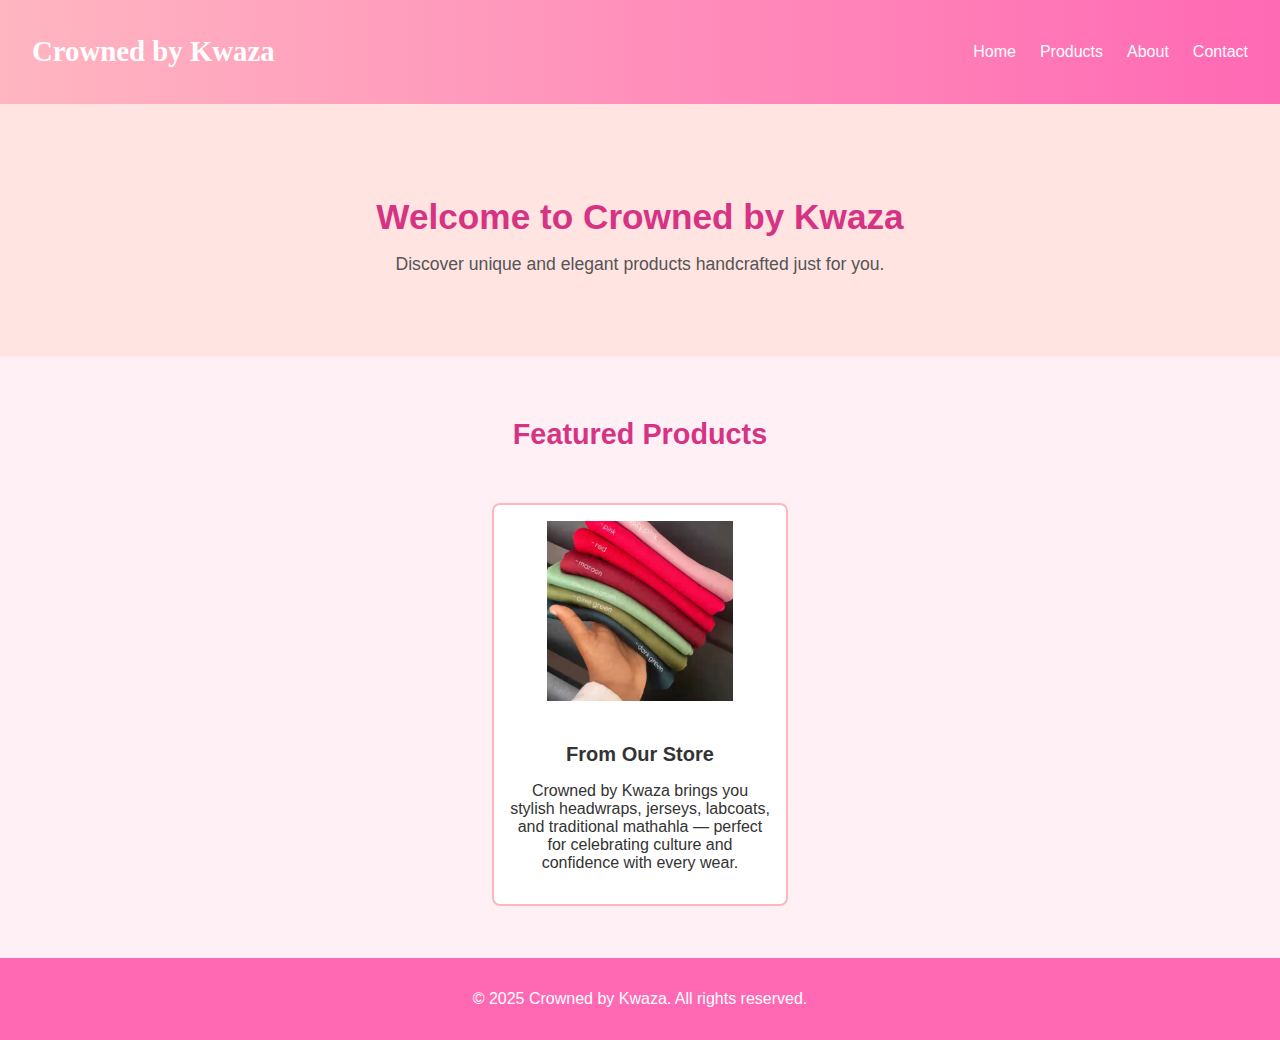
<file: index.html>
<!DOCTYPE html>
<html lang="en">
<head>
  <meta charset="UTF-8" />
  <meta name="viewport" content="width=device-width, initial-scale=1.0" />
  <title>Crowned by Kwaza</title>
  <link rel="stylesheet" href="style.css" />
</head>
<body>
  <header class="navbar">
    <h1 class="logo">Crowned by Kwaza</h1>
    <nav>
      <ul class="nav-links">
        <li><a href="index.html">Home</a></li>
        <li><a href="product.html">Products</a></li>
        <li><a href="about.html">About</a></li>
        <li><a href="contact.html">Contact</a></li>
      </ul>
    </nav>
  </header>

  <section class="hero">
    <h2>Welcome to Crowned by Kwaza</h2>
    <p>Discover unique and elegant products handcrafted just for you.</p>
  </section>

  <section class="featured-products">
    <h3>Featured Products</h3>
    <div class="product-grid">
      <!-- Sample product -->
      <div class="product-card">
        <img src="images/kwaza (10).jpg" alt="Sample Product" />
        <h4>From Our Store</h4>
        <p>Crowned by Kwaza brings you stylish headwraps, jerseys, labcoats, 
          and traditional mathahla — perfect for celebrating culture and confidence with every wear.</p>
      </div>
    </div>
  </section>

  <footer>
    <p>&copy; 2025 Crowned by Kwaza. All rights reserved.</p>
  </footer>
</body>
</html>
</file>
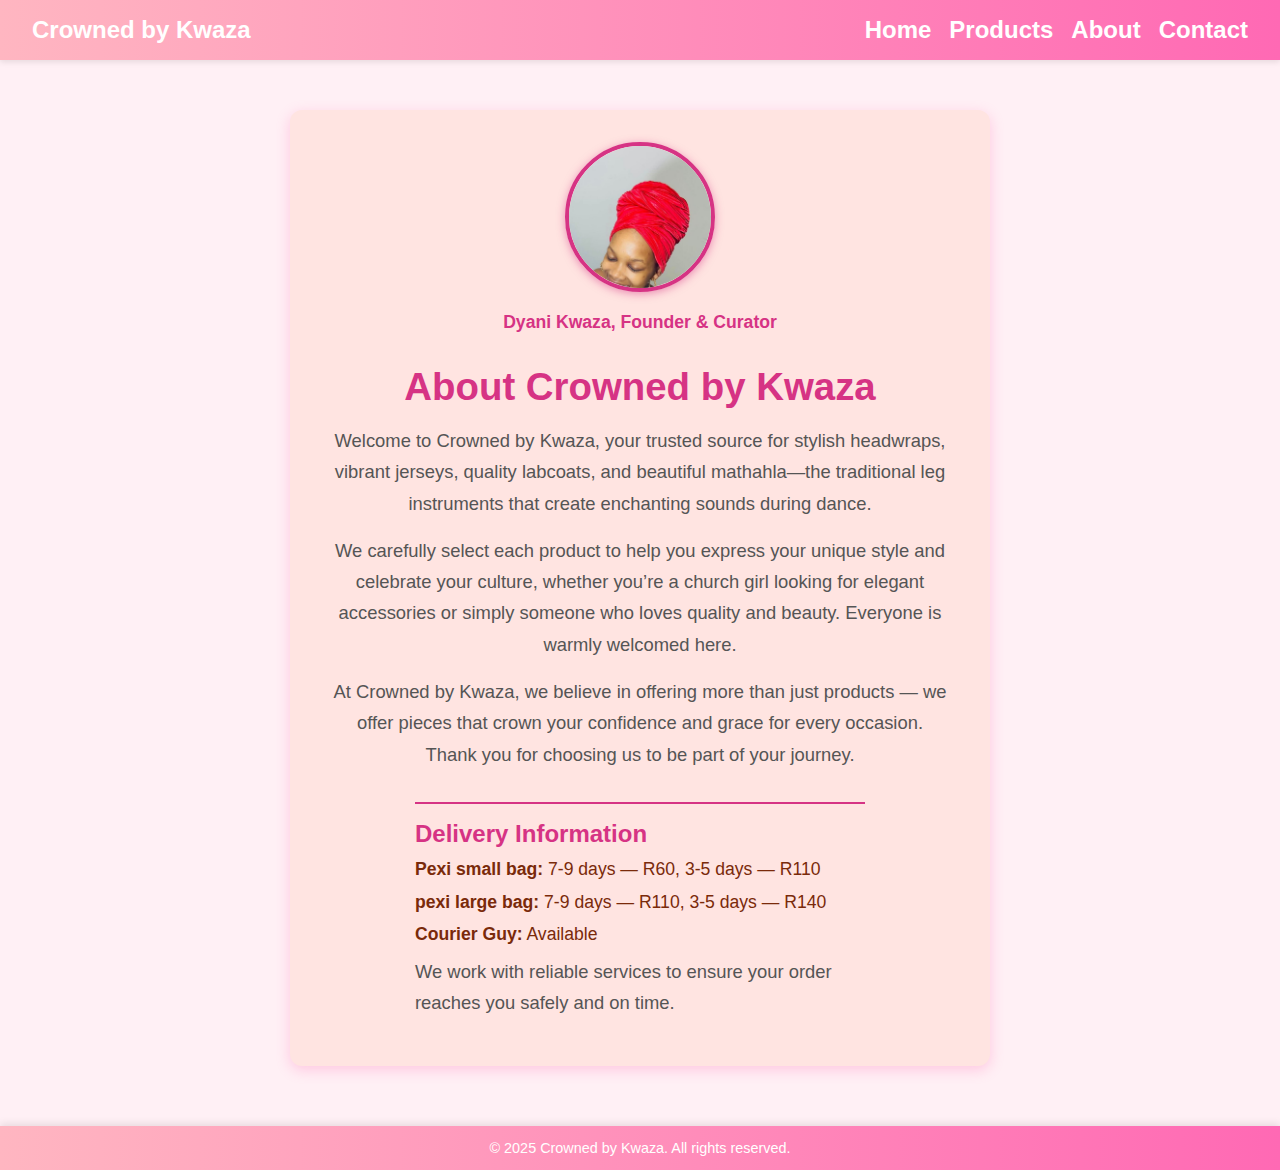
<file: about.html>
<!DOCTYPE html>
<html lang="en">
<head>
  <meta charset="UTF-8" />
  <meta name="viewport" content="width=device-width, initial-scale=1" />
  <title>About Us | Crowned by Kwaza</title>
  <style>
    /* Reset */
    * {
      box-sizing: border-box;
      margin: 0;
      padding: 0;
    }

    body {
      font-family: 'Segoe UI', Tahoma, Geneva, Verdana, sans-serif;
      background-color: #fff0f5;
      color: #333;
      min-height: 100vh;
      display: flex;
      flex-direction: column;
    }

    /* Navbar */
    .navbar {
      background: linear-gradient(90deg, #ffb6c1, #ff69b4);
      padding: 1rem 2rem;
      display: flex;
      justify-content: space-between;
      align-items: center;
      color: #fff;
      font-weight: 700;
      font-size: 1.5rem;
      box-shadow: 0 2px 6px rgba(0, 0, 0, 0.1);
    }

    .navbar .nav-links {
      list-style: none;
      display: flex;
      gap: 18px;
    }

    .navbar .nav-links li a {
      color: #fff;
      text-decoration: none;
      font-weight: 600;
      transition: color 0.3s ease;
    }

    .navbar .nav-links li a:hover,
    .navbar .nav-links li a:focus {
      color: #ffe4e1;
      text-decoration: underline;
    }

    /* Main About Section */
    .about-section {
      max-width: 700px;
      margin: 50px auto 60px auto;
      padding: 2rem 2.5rem;
      background-color: #ffe4e1;
      border-radius: 12px;
      box-shadow: 0 4px 14px rgba(255, 105, 180, 0.3);
      text-align: center;
      color: #333;
    }

    /* Owner image styles */
    .owner-image {
      width: 150px;
      height: 150px;
      border-radius: 50%;
      object-fit: cover;
      margin: 0 auto 1rem auto;
      border: 4px solid #d63384;
      box-shadow: 0 2px 8px rgba(214, 51, 132, 0.5);
    }

    .owner-caption {
      font-weight: 600;
      color: #d63384;
      margin-bottom: 2rem;
      font-size: 1.1rem;
    }

    .about-section h1 {
      font-size: 2.4rem;
      color: #d63384;
      margin-bottom: 1rem;
      font-weight: 700;
    }

    .about-section p {
      font-size: 1.15rem;
      margin-bottom: 1rem;
      line-height: 1.7;
      color: #555;
    }

    /* Delivery Information Section */
    .delivery-info {
      margin-top: 2rem;
      text-align: left;
      max-width: 450px;
      margin-left: auto;
      margin-right: auto;
      border-top: 2px solid #d63384;
      padding-top: 1rem;
      color: #7a2a0a;
    }

    .delivery-info h2 {
      color: #d63384;
      margin-bottom: 0.5rem;
    }

    .delivery-info ul {
      list-style: none;
      padding-left: 0;
      font-size: 1.1rem;
      line-height: 1.5;
    }

    .delivery-info ul li {
      margin-bottom: 0.4rem;
    }

    .delivery-info p {
      margin-top: 0.5rem;
    }

    /* Footer */
    footer {
      background: linear-gradient(90deg, #ffb6c1, #ff69b4);
      color: #fff;
      text-align: center;
      padding: 14px 20px;
      font-size: 0.9rem;
      box-shadow: 0 -2px 8px rgba(0, 0, 0, 0.1);
      margin-top: auto;
    }

    /* Responsive */
    @media (max-width: 600px) {
      .about-section {
        width: 90%;
        padding: 1.5rem 1.8rem;
      }

      .navbar {
        flex-direction: column;
        gap: 12px;
        font-size: 1.3rem;
      }

      .navbar .nav-links {
        flex-direction: column;
        gap: 10px;
      }
    }
  </style>
</head>
<body>

  <header class="navbar">
    <div class="logo">Crowned by Kwaza</div>
    <nav>
      <ul class="nav-links">
        <li><a href="index.html">Home</a></li>
        <li><a href="product.html">Products</a></li>
        <li><a href="about.html" aria-current="page">About</a></li>
        <li><a href="contact.html">Contact</a></li>
      </ul>
    </nav>
  </header>

  <main class="about-section" role="main">
    <img src="images/owner.jpg" alt="Owner of Crowned by Kwaza" class="owner-image" />
    <div class="owner-caption">Dyani Kwaza, Founder & Curator</div>
    
    <h1>About Crowned by Kwaza</h1>
    <p>Welcome to Crowned by Kwaza, your trusted source for stylish headwraps, vibrant jerseys, quality labcoats, and beautiful mathahla—the traditional leg instruments that create enchanting sounds during dance.</p>
    <p>We carefully select each product to help you express your unique style and celebrate your culture, whether you’re a church girl looking for elegant accessories or simply someone who loves quality and beauty. Everyone is warmly welcomed here.</p>
    <p>At Crowned by Kwaza, we believe in offering more than just products — we offer pieces that crown your confidence and grace for every occasion. Thank you for choosing us to be part of your journey.</p>

    <section class="delivery-info" aria-label="Delivery Information">
      <h2>Delivery Information</h2>
      <ul>
        <li><strong>Pexi small bag:</strong> 7-9 days — R60, 3-5 days — R110</li>
        <li><strong>pexi large bag:</strong> 7-9 days — R110, 3-5 days — R140</li>
        <li><strong>Courier Guy:</strong> Available</li>
      </ul>
      <p>We work with reliable services to ensure your order reaches you safely and on time.</p>
    </section>
  </main>

  <footer>
    <p>&copy; 2025 Crowned by Kwaza. All rights reserved.</p>
  </footer>

</body>
</html>
</file>
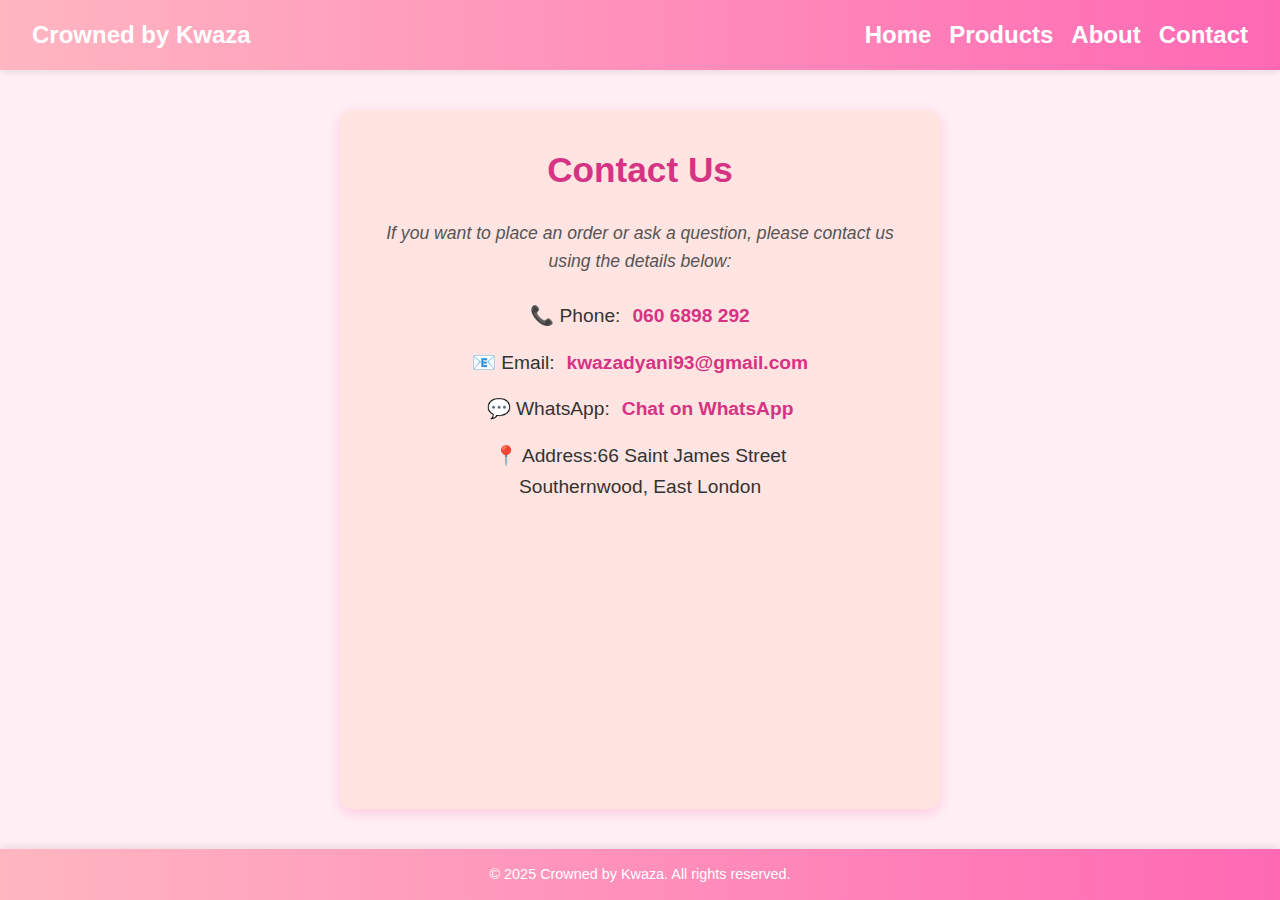
<file: contact.html>
<!DOCTYPE html>
<html lang="en">
<head>
  <meta charset="UTF-8" />
  <meta name="viewport" content="width=device-width, initial-scale=1" />
  <title>Contact Us | Crowned by Kwaza</title>
  <style>
    /* Reset default styles */
    * {
      box-sizing: border-box;
      margin: 0;
      padding: 0;
    }

    body {
      font-family: 'Segoe UI', Tahoma, Geneva, Verdana, sans-serif;
      background-color: #fff0f5; /* light pink */
      color: #333;
      line-height: 1.6;
      min-height: 100vh;
      display: flex;
      flex-direction: column;
    }

    /* Navbar */
    .navbar {
      background: linear-gradient(90deg, #ffb6c1, #ff69b4); /* pink gradient */
      padding: 1rem 2rem;
      display: flex;
      justify-content: space-between;
      align-items: center;
      color: #fff;
      font-weight: 700;
      font-size: 1.5rem;
      box-shadow: 0 2px 6px rgba(0, 0, 0, 0.1);
    }

    .navbar .nav-links {
      list-style: none;
      display: flex;
      gap: 18px;
    }

    .navbar .nav-links li a {
      color: #fff;
      text-decoration: none;
      font-weight: 600;
      transition: color 0.3s ease;
    }

    .navbar .nav-links li a:hover,
    .navbar .nav-links li a:focus {
      color: #ffe4e1; /* lighter pink on hover */
      text-decoration: underline;
    }

    /* Contact Section */
    .contact-info {
      background-color: #ffe4e1; /* soft pink background */
      max-width: 600px;
      margin: 40px auto;
      padding: 32px 28px;
      border-radius: 12px;
      box-shadow: 0 4px 14px rgba(255, 105, 180, 0.3); /* pink shadow */
      text-align: center;
      flex-grow: 1;
      color: #333;
    }

    .contact-info h2 {
      font-size: 2.2rem;
      color: #d63384; /* pink heading */
      margin-bottom: 20px;
      font-weight: 700;
    }

    .contact-info p {
      font-style: italic;
      font-size: 1.1rem;
      color: #555;
      margin-bottom: 26px;
    }

    .contact-info ul {
      list-style: none;
      padding-left: 0;
      max-width: 350px;
      margin: 0 auto;
    }

    .contact-info ul li {
      margin-bottom: 16px;
      font-size: 1.2rem;
      display: flex;
      align-items: center;
      justify-content: center;
      gap: 12px;
    }

    .contact-info ul li a {
      color: #d63384; /* pink links, no warm brown */
      font-weight: 600;
      text-decoration: none;
      transition: color 0.3s ease;
    }

    .contact-info ul li a:hover,
    .contact-info ul li a:focus {
      color: #ffb6c1; /* lighter pink hover */
      text-decoration: underline;
    }

    /* Footer */
    footer {
      background: linear-gradient(90deg, #ffb6c1, #ff69b4);
      color: #fff;
      text-align: center;
      padding: 14px 20px;
      font-size: 0.9rem;
      box-shadow: 0 -2px 8px rgba(0, 0, 0, 0.1);
    }

    /* Responsive */
    @media (max-width: 600px) {
      .contact-info {
        width: 90%;
        padding: 24px 16px;
      }

      .navbar {
        flex-direction: column;
        gap: 12px;
        font-size: 1.3rem;
      }

      .navbar .nav-links {
        flex-direction: column;
        gap: 10px;
      }
    }
  </style>
</head>
<body>

  <header class="navbar">
    <div class="logo">Crowned by Kwaza</div>
    <nav>
      <ul class="nav-links">
        <li><a href="index.html">Home</a></li>
        <li><a href="product.html">Products</a></li>
        <li><a href="about.html">About</a></li>
        <li><a href="contact.html" aria-current="page">Contact</a></li>
      </ul>
    </nav>
  </header>

  <main class="contact-info" role="main">
    <h2>Contact Us</h2>
    <p>If you want to place an order or ask a question, please contact us using the details below:</p>
    <ul>
      <li>📞 Phone: <a href="tel:+27606898292">060 6898 292</a></li>
      <li>📧 Email: <a href="mailto:kwazadyani93@gmail.com">kwazadyani93@gmail.com</a></li>
      <li>💬 WhatsApp: <a href="https://wa.me/27606898292" target="_blank" rel="noopener noreferrer">Chat on WhatsApp</a></li>
      <li>📍 Address:66 Saint James Street Southernwood, East London</li>
    </ul>
  </main>

  <footer>
    <p>&copy; 2025 Crowned by Kwaza. All rights reserved.</p>
  </footer>

</body>
</html>
</file>
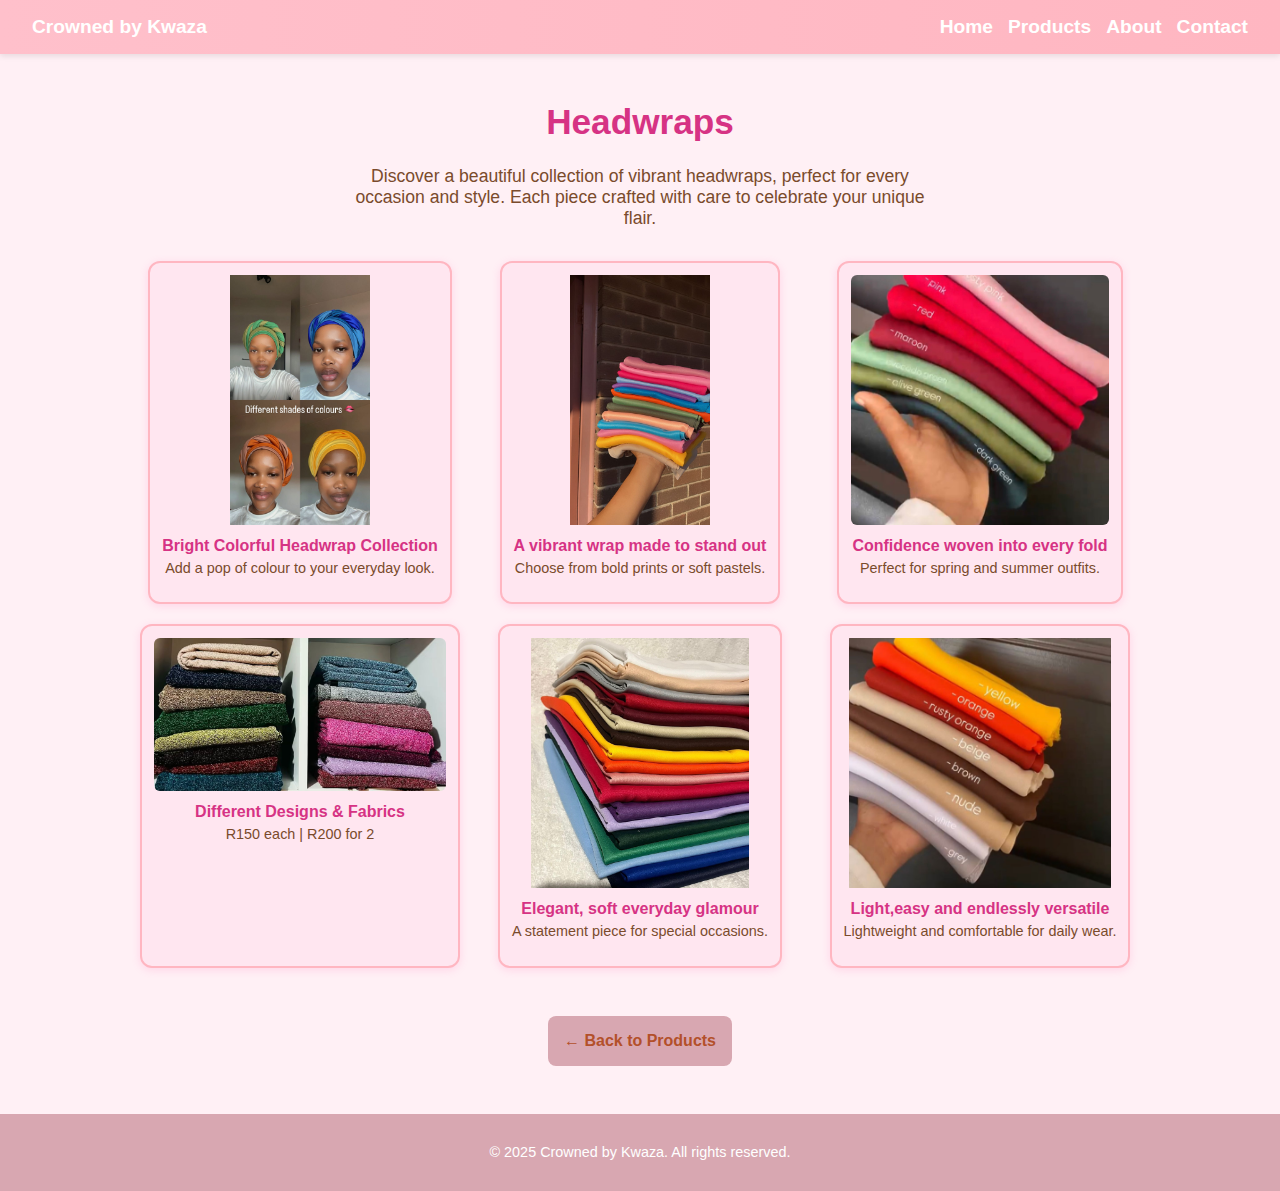
<file: headwrap.html>
<!DOCTYPE html>
<html lang="en">
<head>
  <meta charset="UTF-8" />
  <meta name="viewport" content="width=device-width, initial-scale=1" />
  <title>Headwraps | Crowned by Kwaza</title>
  <style>
    body {
      margin: 0;
      font-family: 'Segoe UI', Tahoma, Geneva, Verdana, sans-serif;
      background-color: #fff0f5;
      color: #4a2a13;
      min-height: 100vh;
      display: flex;
      flex-direction: column;
    }
    .navbar {
      background: linear-gradient(90deg, #ffc0cb, #ffb6c1);
      padding: 1rem 2rem;
      display: flex;
      justify-content: space-between;
      align-items: center;
      color: #fff;
      font-weight: 600;
      font-size: 1.2rem;
      box-shadow: 0 2px 6px rgba(0, 0, 0, 0.1);
    }
    .navbar .nav-links {
      list-style: none;
      display: flex;
      gap: 15px;
      margin: 0;
      padding: 0;
    }
    .navbar .nav-links li a {
      color: #fff;
      text-decoration: none;
      font-weight: 600;
      transition: color 0.3s ease;
    }
    .navbar .nav-links li a:hover,
    .navbar .nav-links li a:focus {
      color: #ffe4e1;
      text-decoration: underline;
    }
    .page-title {
      text-align: center;
      margin: 3rem 1rem 1.5rem;
      color: #d63384;
      font-size: 2.2rem;
      font-weight: 700;
    }
    .intro {
      max-width: 600px;
      margin: 0 auto 2rem;
      padding: 0 1rem;
      font-size: 1.1rem;
      color: #7a4b2c;
      text-align: center;
    }
    .gallery {
      max-width: 1000px;
      margin: 0 auto 3rem;
      padding: 0 1rem;
      display: grid;
      grid-template-columns: repeat(3, 1fr);
      gap: 20px;
      justify-items: center;
    }
    .gallery-item {
      border: 2px solid #ffb6c1;
      border-radius: 12px;
      overflow: hidden;
      background: #ffe6f0; /* new subtle background color */
      box-shadow: 0 2px 8px rgba(255, 105, 180, 0.2);
      transition: box-shadow 0.3s ease, transform 0.3s ease;
      cursor: pointer;
      display: flex;
      flex-direction: column;
      align-items: center;
      padding: 12px;
    }
    .gallery-item:hover,
    .gallery-item:focus {
      box-shadow: 0 6px 18px rgba(214, 51, 132, 0.4);
      transform: translateY(-5px);
      outline: none;
    }
    .gallery-item img {
      width: 100%;
      max-height: 250px;
      object-fit: contain;
      border-radius: 6px;
      margin-bottom: 12px;
    }
    .gallery-item .caption {
      font-size: 1rem;
      color: #d63384;
      font-weight: 600;
      text-align: center;
    }
    .price {
      font-size: 0.9rem;
      color: #7a4b2c;
      margin-top: 5px;
      text-align: center;
    }
  /* Back to Products with background */
    .back-link {
      max-width: 700px;
      margin: 0 auto 3rem;
      padding: 1rem;
      font-size: 1rem;
      font-weight: 600;
      color: #b3502a;
      background-color: #d8a7b1; /* Matches gallery background */
      border-radius: 8px;
      text-decoration: none;
      display: block;
      text-align: center;
      transition: background-color 0.3s ease, color 0.3s ease;
    }
    .back-link:hover,
    .back-link:focus {
      background-color: #c08d98;
      color: #7a2a0a;
      text-decoration: underline;
      outline: none;
    }

    /* Footer with same tone */
    footer {
      text-align: center;
      padding: 1rem 0;
      font-size: 0.9rem;
      color: #fff;
      background-color: #d8a7b1; /* Matches item box */
      margin-top: auto;
    }

    @media (max-width: 900px) {
      .gallery {
        grid-template-columns: repeat(2, 1fr);
      }
    }
    @media (max-width: 600px) {
      .navbar {
        flex-direction: column;
        gap: 12px;
        font-size: 1rem;
      }
      .navbar .nav-links {
        flex-direction: column;
        gap: 10px;
      }
      .gallery {
        grid-template-columns: 1fr;
      }
    }
  </style>
</head>
<body>
  <header class="navbar">
    <div class="logo">Crowned by Kwaza</div>
    <nav>
      <ul class="nav-links">
        <li><a href="index.html">Home</a></li>
        <li><a href="product.html" aria-current="page">Products</a></li>
        <li><a href="about.html">About</a></li>
        <li><a href="contact.html">Contact</a></li>
      </ul>
    </nav>
  </header>

  <h1 class="page-title">Headwraps</h1>
  <p class="intro">Discover a beautiful collection of vibrant headwraps, perfect for every occasion and style. Each piece crafted with care to celebrate your unique flair.</p>

  <div class="gallery" role="list">
    <div class="gallery-item" role="listitem" tabindex="0">
      <img src="images/kwaza (6).jpg" alt="Bright Colorful Headwrap Collection" />
      <div class="caption">Bright Colorful Headwrap Collection</div>
      <p class="price">Add a pop of colour to your everyday look.</p>
    </div>
    <div class="gallery-item" role="listitem" tabindex="0">
      <img src="images/kwaza (2).jpg" alt="Variety of Patterns & Styles" />
      <div class="caption">A vibrant wrap made to stand out</div>
      <p class="price">Choose from bold prints or soft pastels.</p>
    </div>
    <div class="gallery-item" role="listitem" tabindex="0">
      <img src="images/kwaza (10).jpg" alt="Floral Pattern Headwraps" />
      <div class="caption">Confidence woven into every fold</div>
      <p class="price">Perfect for spring and summer outfits.</p>
    </div>
    <div class="gallery-item" role="listitem" tabindex="0">
      <img src="images/IMG-20250812-WA0043.jpg" alt="Different Designs & Fabrics" />
      <div class="caption">Different Designs & Fabrics</div>
      <p class="price">R150 each | R200 for 2</p>
    </div>
    <div class="gallery-item" role="listitem" tabindex="0">
      <img src="images/kwaza (7).jpg" alt="Elegant Colorful Wrap" />
      <div class="caption">Elegant, soft everyday glamour</div>
      <p class="price">A statement piece for special occasions.</p>
    </div>
    <div class="gallery-item" role="listitem" tabindex="0">
      <img src="images/kwaza (8).jpg" alt="Casual Everyday Headwrap" />
      <div class="caption">Light,easy and endlessly versatile</div>
      <p class="price">Lightweight and comfortable for daily wear.</p>
    </div>
  </div>

  <a href="product.html" class="back-link">&larr; Back to Products</a>

  <footer>
    <p>&copy; 2025 Crowned by Kwaza. All rights reserved.</p>
  </footer>
</body>
</html>
</file>
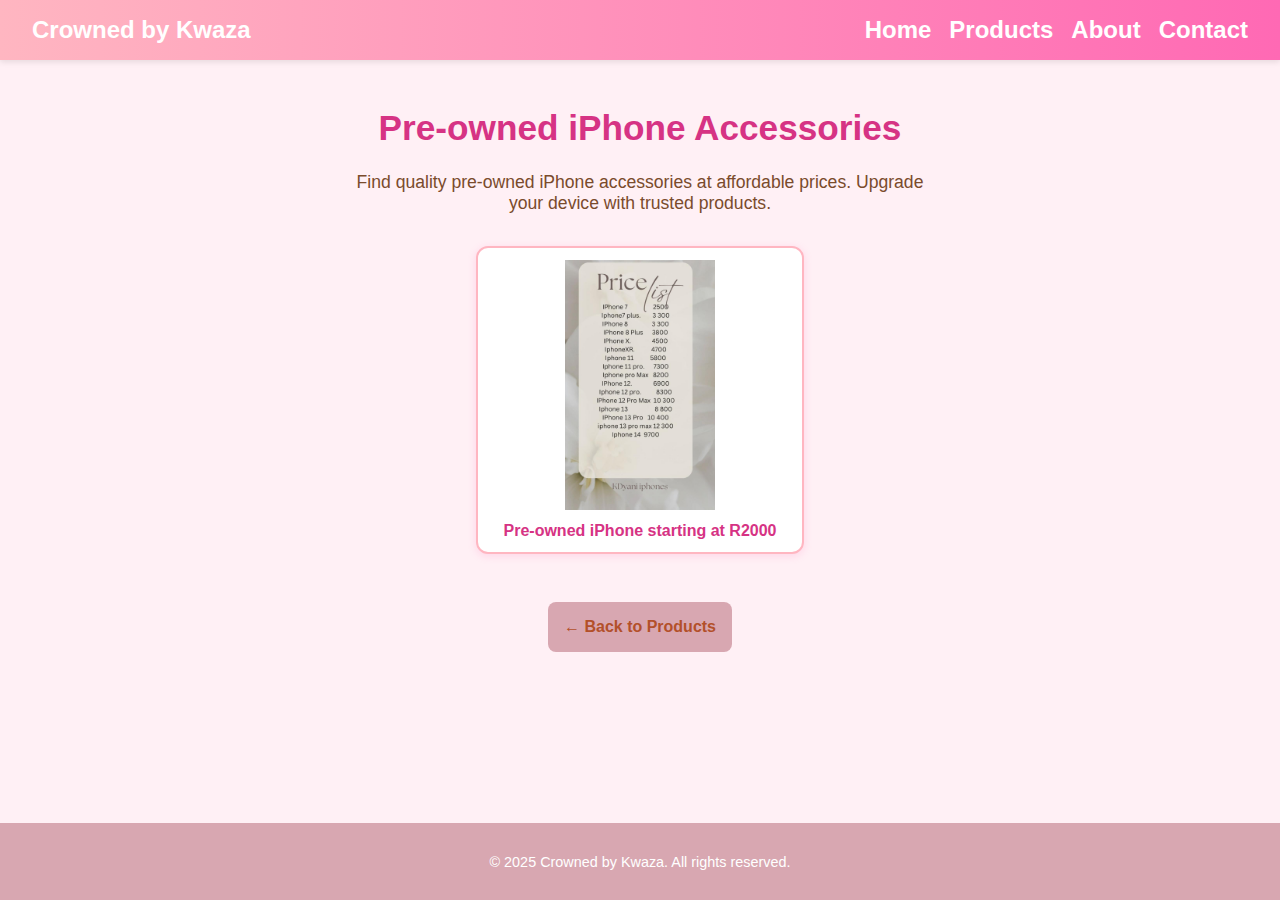
<file: iphone.html>
<!DOCTYPE html>
<html lang="en">
<head>
  <meta charset="UTF-8" />
  <meta name="viewport" content="width=device-width, initial-scale=1" />
  <title>iPhone Accessories | Crowned by Kwaza</title>
  <style>
    body {
      margin: 0;
      font-family: 'Segoe UI', Tahoma, Geneva, Verdana, sans-serif;
      background-color: #fff0f5;
      color: #4a2a13;
      min-height: 100vh;
      display: flex;
      flex-direction: column;
    }
    .navbar {
      background: linear-gradient(90deg, #ffb6c1, #ff69b4);
      padding: 1rem 2rem;
      display: flex;
      justify-content: space-between;
      align-items: center;
      color: #fff;
      font-weight: 700;
      font-size: 1.5rem;
      box-shadow: 0 2px 6px rgba(0, 0, 0, 0.1);
    }
    .navbar .nav-links {
      list-style: none;
      display: flex;
      gap: 18px;
      margin: 0;
      padding: 0;
    }
    .navbar .nav-links li a {
      color: #fff;
      text-decoration: none;
      font-weight: 600;
      transition: color 0.3s ease;
    }
    .navbar .nav-links li a:hover,
    .navbar .nav-links li a:focus {
      color: #ffe4e1;
      text-decoration: underline;
    }
    .page-title {
      text-align: center;
      margin: 3rem 1rem 1.5rem;
      color: #d63384;
      font-size: 2.2rem;
      font-weight: 700;
    }
    .intro {
      max-width: 600px;
      margin: 0 auto 2rem;
      padding: 0 1rem;
      font-size: 1.1rem;
      color: #7a4b2c;
      text-align: center;
    }
    .gallery {
      max-width: 400px;
      margin: 0 auto 3rem;
      padding: 0 1rem;
      display: flex;
      flex-direction: column;
      gap: 20px;
      align-items: center;
    }
    .gallery-item {
      border: 2px solid #ffb6c1;
      border-radius: 12px;
      overflow: hidden;
      background: #fff;
      box-shadow: 0 2px 8px rgba(255, 105, 180, 0.2);
      transition: box-shadow 0.3s ease, transform 0.3s ease;
      cursor: pointer;
      width: 100%;
      display: flex;
      flex-direction: column;
      align-items: center;
      padding: 12px;
    }
    .gallery-item:hover,
    .gallery-item:focus {
      box-shadow: 0 6px 18px rgba(214, 51, 132, 0.4);
      transform: translateY(-5px);
      outline: none;
    }
    .gallery-item img {
      width: 100%;
      max-height: 250px;
      object-fit: contain;
      border-radius: 6px;
      margin-bottom: 12px;
    }
    .gallery-item .caption {
      font-size: 1rem;
      color: #d63384;
      font-weight: 600;
      text-align: center;
    }
/* Back to Products with background */
    .back-link {
      max-width: 700px;
      margin: 0 auto 3rem;
      padding: 1rem;
      font-size: 1rem;
      font-weight: 600;
      color: #b3502a;
      background-color: #d8a7b1; /* Matches gallery background */
      border-radius: 8px;
      text-decoration: none;
      display: block;
      text-align: center;
      transition: background-color 0.3s ease, color 0.3s ease;
    }
    .back-link:hover,
    .back-link:focus {
      background-color: #c08d98;
      color: #7a2a0a;
      text-decoration: underline;
      outline: none;
    }

    /* Footer with same tone */
    footer {
      text-align: center;
      padding: 1rem 0;
      font-size: 0.9rem;
      color: #fff;
      background-color: #d8a7b1; /* Matches item box */
      margin-top: auto;
    }

    @media (max-width: 600px) {
      .navbar {
        flex-direction: column;
        gap: 12px;
        font-size: 1.3rem;
      }
      .navbar .nav-links {
        flex-direction: column;
        gap: 10px;
      }
    }
  </style>
</head>
<body>
  <header class="navbar">
    <div class="logo">Crowned by Kwaza</div>
    <nav>
      <ul class="nav-links">
        <li><a href="index.html">Home</a></li>
        <li><a href="product.html" aria-current="page">Products</a></li>
        <li><a href="about.html">About</a></li>
        <li><a href="contact.html">Contact</a></li>
      </ul>
    </nav>
  </header>

  <h1 class="page-title">Pre-owned iPhone Accessories</h1>
  <p class="intro">Find quality pre-owned iPhone accessories at affordable prices. Upgrade your device with trusted products.</p>

  <div class="gallery" role="list">
    <div class="gallery-item" role="listitem" tabindex="0">
      <img src="images/iphone (2).jpg" alt="Pre-owned iPhone" />
      <div class="caption">Pre-owned iPhone starting at R2000</div>
    </div>
  </div>

  <a href="product.html" class="back-link">&larr; Back to Products</a>

  <footer>
    <p>&copy; 2025 Crowned by Kwaza. All rights reserved.</p>
  </footer>
</body>
</html>
</file>
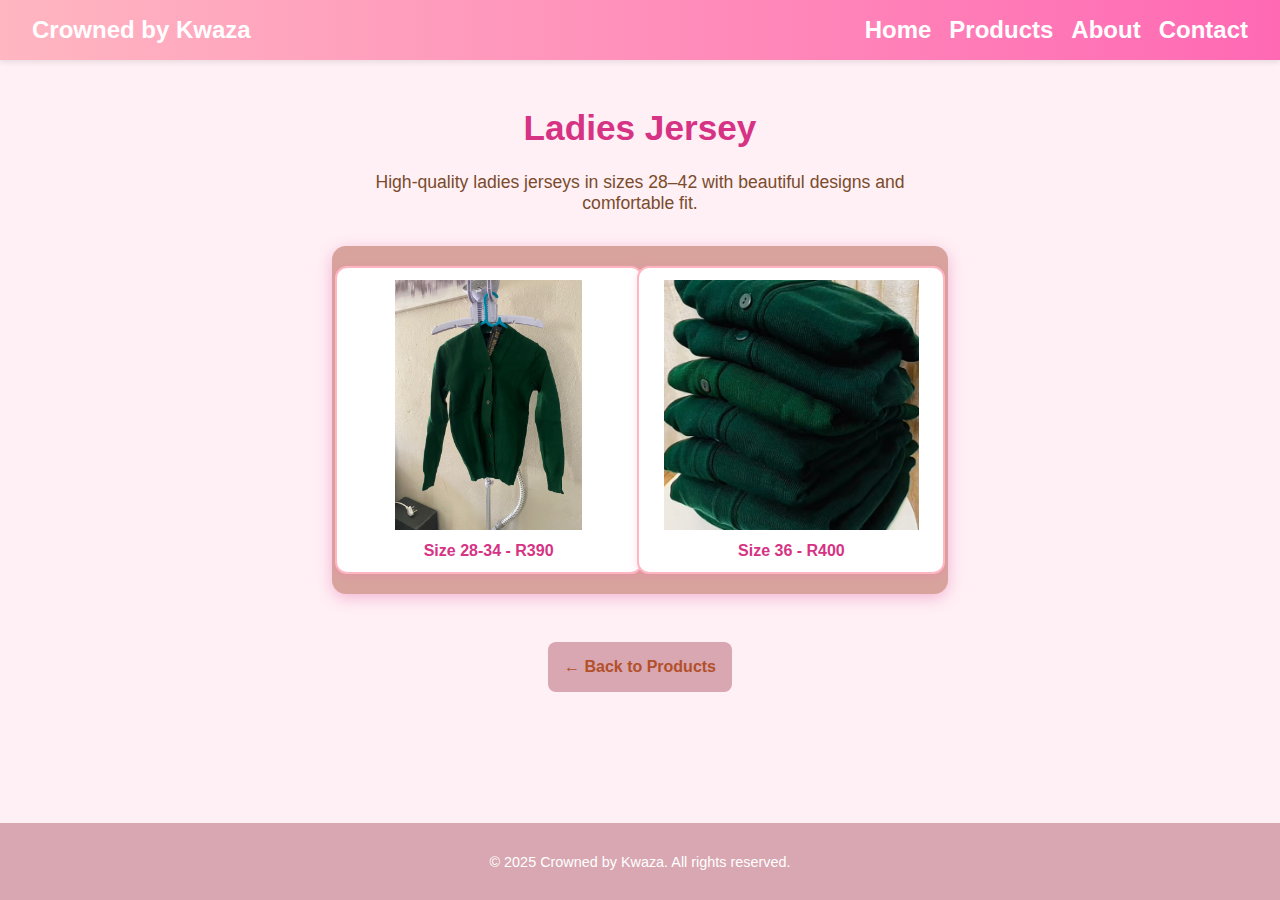
<file: jersey.html>
<!DOCTYPE html>
<html lang="en">
<head>
  <meta charset="UTF-8" />
  <meta name="viewport" content="width=device-width, initial-scale=1" />
  <title>Jersey | Crowned by Kwaza</title>
  <style>
    body {
      margin: 0;
      font-family: 'Segoe UI', Tahoma, Geneva, Verdana, sans-serif;
      background-color: #fff0f5;
      color: #4a2a13;
      min-height: 100vh;
      display: flex;
      flex-direction: column;
    }
    .navbar {
      background: linear-gradient(90deg, #ffb6c1, #ff69b4);
      padding: 1rem 2rem;
      display: flex;
      justify-content: space-between;
      align-items: center;
      color: #fff;
      font-weight: 700;
      font-size: 1.5rem;
      box-shadow: 0 2px 6px rgba(0, 0, 0, 0.1);
    }
    .navbar .nav-links {
      list-style: none;
      display: flex;
      gap: 18px;
      margin: 0;
      padding: 0;
    }
    .navbar .nav-links li a {
      color: #fff;
      text-decoration: none;
      font-weight: 600;
      transition: color 0.3s ease;
    }
    .navbar .nav-links li a:hover,
    .navbar .nav-links li a:focus {
      color: #ffe4e1;
      text-decoration: underline;
    }
    .page-title {
      text-align: center;
      margin: 3rem 1rem 1.5rem;
      color: #d63384;
      font-size: 2.2rem;
      font-weight: 700;
    }
    .intro {
      max-width: 600px;
      margin: 0 auto 2rem;
      padding: 0 1rem;
      font-size: 1.1rem;
      color: #7a4b2c;
      text-align: center;
    }
    .gallery-wrapper {
      background-color: #d8a39d; /* dusty rose */
      max-width: 740px;
      margin: 0 auto 3rem;
      padding: 20px 15px;
      border-radius: 14px;
      box-shadow: 0 4px 15px rgba(214, 51, 132, 0.3);
    }
    .gallery {
      display: grid;
      grid-template-columns: repeat(2, 1fr);
      gap: 20px;
      justify-items: center;
    }
    .gallery-item {
      border: 2px solid #ffb6c1;
      border-radius: 12px;
      overflow: hidden;
      background: #fff;
      box-shadow: 0 2px 8px rgba(255, 105, 180, 0.2);
      transition: box-shadow 0.3s ease, transform 0.3s ease;
      cursor: pointer;
      width: 100%;
      max-width: 280px;
      display: flex;
      flex-direction: column;
      align-items: center;
      padding: 12px;
    }
    .gallery-item:hover,
    .gallery-item:focus {
      box-shadow: 0 6px 18px rgba(214, 51, 132, 0.4);
      transform: translateY(-5px);
      outline: none;
    }
    .gallery-item img {
      width: 100%;
      max-height: 250px;
      object-fit: contain;
      border-radius: 6px;
      margin-bottom: 12px;
    }
    .gallery-item .caption {
      font-size: 1rem;
      color: #d63384;
      font-weight: 600;
      text-align: center;
    }
/* Back to Products with background */
    .back-link {
      max-width: 700px;
      margin: 0 auto 3rem;
      padding: 1rem;
      font-size: 1rem;
      font-weight: 600;
      color: #b3502a;
      background-color: #d8a7b1; /* Matches gallery background */
      border-radius: 8px;
      text-decoration: none;
      display: block;
      text-align: center;
      transition: background-color 0.3s ease, color 0.3s ease;
    }
    .back-link:hover,
    .back-link:focus {
      background-color: #c08d98;
      color: #7a2a0a;
      text-decoration: underline;
      outline: none;
    }

    /* Footer with same tone */
    footer {
      text-align: center;
      padding: 1rem 0;
      font-size: 0.9rem;
      color: #fff;
      background-color: #d8a7b1; /* Matches item box */
      margin-top: auto;
    }

    @media (max-width: 600px) {
      .navbar {
        flex-direction: column;
        gap: 12px;
        font-size: 1.3rem;
      }
      .navbar .nav-links {
        flex-direction: column;
        gap: 10px;
      }
      .gallery {
        grid-template-columns: 1fr !important;
      }
      .gallery-wrapper {
        max-width: 95%;
        padding: 15px 10px;
      }
    }
  </style>
</head>
<body>
  <header class="navbar">
    <div class="logo">Crowned by Kwaza</div>
    <nav>
      <ul class="nav-links">
        <li><a href="index.html">Home</a></li>
        <li><a href="product.html" aria-current="page">Products</a></li>
        <li><a href="about.html">About</a></li>
        <li><a href="contact.html">Contact</a></li>
      </ul>
    </nav>
  </header>

  <h1 class="page-title">Ladies Jersey</h1>
  <p class="intro">High-quality ladies jerseys in sizes 28–42 with beautiful designs and comfortable fit.</p>

  <div class="gallery-wrapper">
    <div class="gallery" role="list">
      <div class="gallery-item" role="listitem" tabindex="0">
        <img src="images/green-jersey (2).jpg" alt="Jersey Size 28-34" />
        <div class="caption">Size 28-34 - R390</div>
      </div>
      <div class="gallery-item" role="listitem" tabindex="0">
        <img src="images/green-jersey.jpg" alt="Jersey Size 36" />
        <div class="caption">Size 36 - R400</div>
      </div>
    </div>
  </div>

  <a href="product.html" class="back-link">&larr; Back to Products</a>

  <footer>
    <p>&copy; 2025 Crowned by Kwaza. All rights reserved.</p>
  </footer>
</body>
</html>
</file>
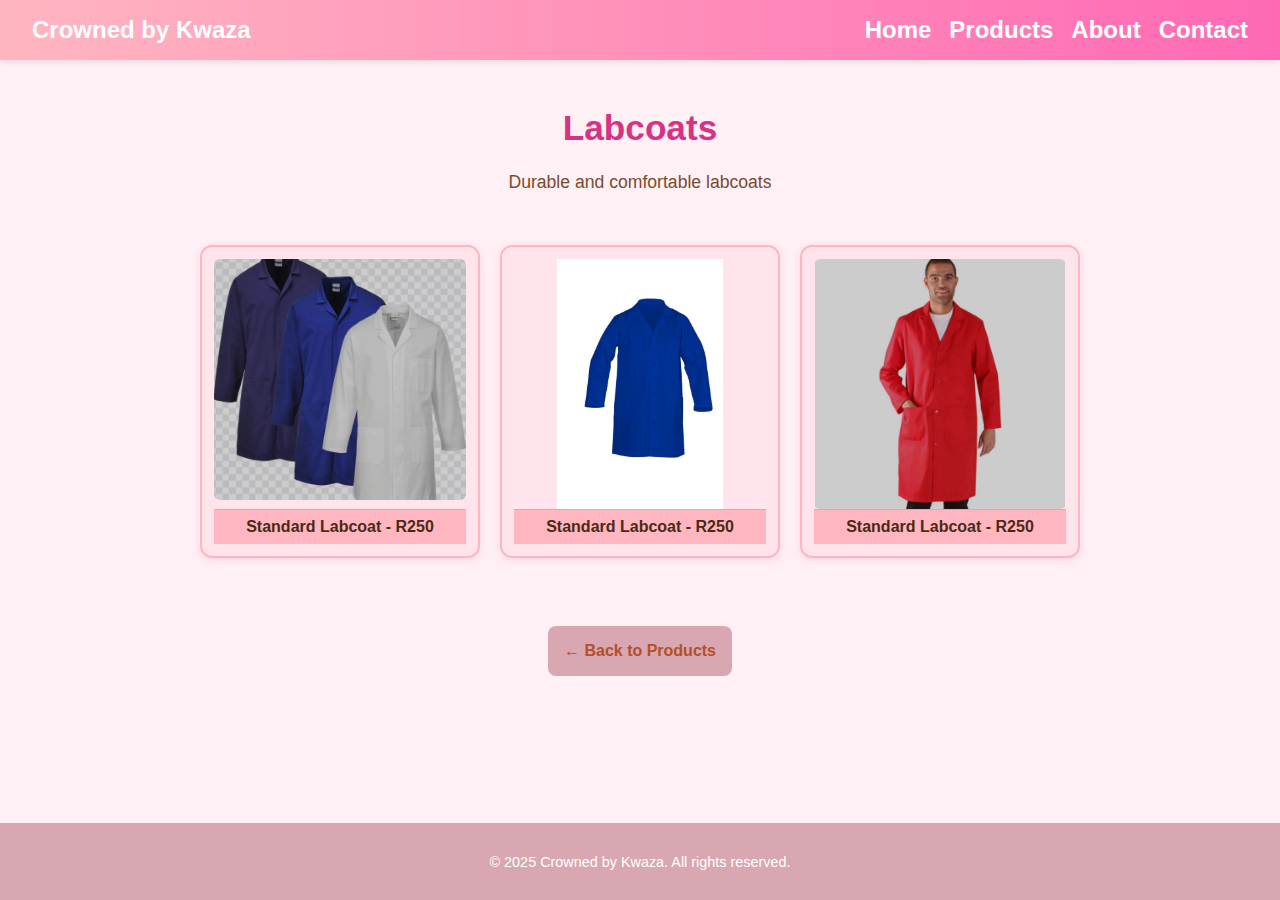
<file: labcoats.html>
<!DOCTYPE html>
<html lang="en">
<head>
  <meta charset="UTF-8" />
  <meta name="viewport" content="width=device-width, initial-scale=1" />
  <title>Labcoats | Crowned by Kwaza</title>
  <style>
    *, *::before, *::after {
      box-sizing: border-box;
    }
    body {
      margin: 0;
      font-family: 'Segoe UI', Tahoma, Geneva, Verdana, sans-serif;
      background-color: #fff0f5;
      color: #4a2a13;
      min-height: 100vh;
      display: flex;
      flex-direction: column;
    }
    .navbar {
      background: linear-gradient(90deg, #ffb6c1, #ff69b4);
      padding: 1rem 2rem;
      display: flex;
      justify-content: space-between;
      align-items: center;
      color: #fff;
      font-weight: 700;
      font-size: 1.5rem;
      box-shadow: 0 2px 6px rgba(0, 0, 0, 0.1);
    }
    .navbar .nav-links {
      list-style: none;
      display: flex;
      gap: 18px;
      margin: 0;
      padding: 0;
    }
    .navbar .nav-links li a {
      color: #fff;
      text-decoration: none;
      font-weight: 600;
      transition: color 0.3s ease;
    }
    .navbar .nav-links li a:hover,
    .navbar .nav-links li a:focus {
      color: #ffe4e1;
      text-decoration: underline;
    }
    .page-title {
      text-align: center;
      margin: 3rem 1rem 1.5rem;
      color: #d63384;
      font-size: 2.2rem;
      font-weight: 700;
    }
    .intro {
      max-width: 600px;
      margin: 0 auto 2rem;
      padding: 0 1rem;
      font-size: 1.1rem;
      color: #7a4b2c;
      text-align: center;
    }
    .gallery {
      max-width: 960px;
      margin: 0 auto 3rem;
      padding: 20px 16px;
      display: grid;
      grid-template-columns: repeat(3, 1fr);
      gap: 20px;
      justify-items: center;
      overflow-x: auto;
    }
    .gallery-item {
      border: 2px solid #ffb6c1;
      border-radius: 12px;
      overflow: hidden;
      background: #ffe4ec; /* same light pink as headwraps */
      box-shadow: 0 2px 8px rgba(255, 105, 180, 0.2);
      transition: box-shadow 0.3s ease, transform 0.3s ease;
      cursor: pointer;
      width: 100%;
      max-width: 280px;
      display: flex;
      flex-direction: column;
      align-items: center;
      padding: 12px;
    }
    .gallery-item:hover,
    .gallery-item:focus {
      box-shadow: 0 6px 18px rgba(214, 51, 132, 0.4);
      transform: translateY(-5px);
      outline: none;
    }
    .gallery-item img {
      width: 100%;
      max-height: 250px;
      object-fit: contain;
      border-radius: 6px;
      margin-bottom: 0;
    }
    .gallery-item .caption {
      font-size: 1rem;
      color: #4a2a13;
      font-weight: 600;
      text-align: center;
      background-color: #ffb6c1; /* matches welcome section color */
      width: 100%;
      padding: 8px 0;
      margin-top: auto;
      border-top: 1px solid #ff99aa;
    }
  /* Back to Products with background */
    .back-link {
      max-width: 700px;
      margin: 0 auto 3rem;
      padding: 1rem;
      font-size: 1rem;
      font-weight: 600;
      color: #b3502a;
      background-color: #d8a7b1; /* Matches gallery background */
      border-radius: 8px;
      text-decoration: none;
      display: block;
      text-align: center;
      transition: background-color 0.3s ease, color 0.3s ease;
    }
    .back-link:hover,
    .back-link:focus {
      background-color: #c08d98;
      color: #7a2a0a;
      text-decoration: underline;
      outline: none;
    }

    /* Footer with same tone */
    footer {
      text-align: center;
      padding: 1rem 0;
      font-size: 0.9rem;
      color: #fff;
      background-color: #d8a7b1; /* Matches item box */
      margin-top: auto;
    }

    @media (max-width: 960px) {
      .gallery {
        grid-template-columns: repeat(2, 1fr);
      }
    }
    @media (max-width: 700px) {
      .gallery {
        grid-template-columns: 1fr;
        overflow-x: visible;
      }
      .gallery-item {
        max-width: 100%;
      }
    }
  </style>
</head>
<body>
  <header class="navbar">
    <div class="logo">Crowned by Kwaza</div>
    <nav>
      <ul class="nav-links">
        <li><a href="index.html">Home</a></li>
        <li><a href="product.html" aria-current="page">Products</a></li>
        <li><a href="about.html">About</a></li>
        <li><a href="contact.html">Contact</a></li>
      </ul>
    </nav>
  </header>

  <h1 class="page-title">Labcoats</h1>
  <p class="intro">Durable and comfortable labcoats</p>

  <div class="gallery" role="list">
    <div class="gallery-item" role="listitem" tabindex="0">
      <img src="images/labcoats (1).jpg" alt="Standard Labcoat" />
      <div class="caption">Standard Labcoat - R250</div>
    </div>
    <div class="gallery-item" role="listitem" tabindex="0">
      <img src="images/labcoats (2).jpg" alt="Standard Labcoat" />
      <div class="caption">Standard Labcoat - R250</div>
    </div>
    <div class="gallery-item" role="listitem" tabindex="0">
      <img src="images/labcoats (3).jpg" alt="Standard Labcoat" />
      <div class="caption">Standard Labcoat - R250</div>
    </div>
  </div>

  <a href="product.html" class="back-link">&larr; Back to Products</a>

  <footer>
    <p>&copy; 2025 Crowned by Kwaza. All rights reserved.</p>
  </footer>
</body>
</html>
</file>
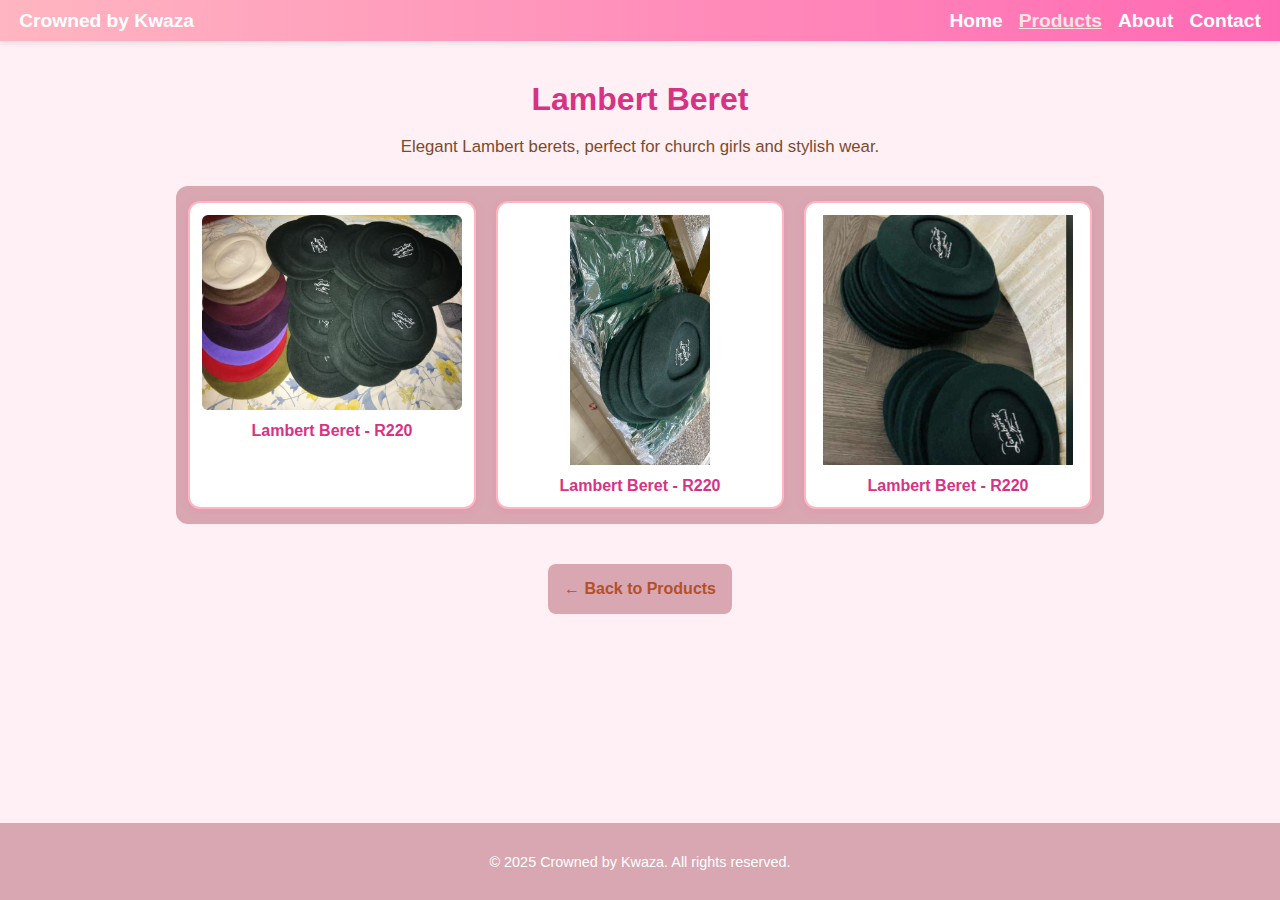
<file: lambert.html>
<!DOCTYPE html>
<html lang="en">
<head>
  <meta charset="UTF-8" />
  <meta name="viewport" content="width=device-width, initial-scale=1" />
  <title>Lambert Beret | Crowned by Kwaza</title>
  <style>
    body {
      margin: 0;
      font-family: 'Segoe UI', Tahoma, Geneva, Verdana, sans-serif;
      background-color: #fff0f5;
      color: #4a2a13;
      min-height: 100vh;
      display: flex;
      flex-direction: column;
      overflow-x: hidden; /* Prevent horizontal scrolling */
    }
    /* Navbar */
    .navbar {
      background: linear-gradient(90deg, #ffb6c1, #ff69b4);
      padding: 0.6rem 1.2rem; /* Slimmer navbar */
      display: flex;
      justify-content: space-between;
      align-items: center;
      color: #fff;
      font-weight: 700;
      font-size: 1.2rem;
      box-shadow: 0 2px 6px rgba(0, 0, 0, 0.1);
    }
    .navbar .nav-links {
      list-style: none;
      display: flex;
      gap: 16px;
      margin: 0;
      padding: 0;
      flex-wrap: wrap; /* Wrap on smaller screens */
    }
    .navbar .nav-links li a {
      color: #fff;
      text-decoration: none;
      font-weight: 600;
      transition: color 0.3s ease;
    }
    .navbar .nav-links li a:hover,
    .navbar .nav-links li a:focus,
    .navbar .nav-links li a[aria-current="page"] {
      color: #ffe4e1;
      text-decoration: underline;
    }

    /* Page title */
    .page-title {
      text-align: center;
      margin: 2.5rem 1rem 1.2rem;
      color: #d63384;
      font-size: 2rem;
      font-weight: 700;
    }
    .intro {
      max-width: 600px;
      margin: 0 auto 1.8rem;
      padding: 0 1rem;
      font-size: 1.05rem;
      color: #7a4b2c;
      text-align: center;
    }

    /* Gallery */
    .gallery {
      max-width: 1000px;
      margin: 0 auto 2.5rem;
      padding: 15px 12px;
      background-color: #d8a7b1; /* dusty rose */
      border-radius: 12px;
      display: flex;
      gap: 20px;
      justify-content: center;
      overflow-x: auto;
      -webkit-overflow-scrolling: touch;
    }
    .gallery-item {
      border: 2px solid #ffb6c1;
      border-radius: 12px;
      overflow: hidden;
      background: #fff;
      box-shadow: 0 2px 8px rgba(255, 105, 180, 0.2);
      transition: box-shadow 0.3s ease, transform 0.3s ease;
      cursor: pointer;
      width: 260px;
      display: flex;
      flex-direction: column;
      align-items: center;
      padding: 12px;
      flex-shrink: 0;
    }
    .gallery-item:hover,
    .gallery-item:focus {
      box-shadow: 0 6px 18px rgba(214, 51, 132, 0.4);
      transform: translateY(-5px);
      outline: none;
    }
    .gallery-item img {
      width: 100%;
      max-height: 250px;
      object-fit: contain;
      border-radius: 6px;
      margin-bottom: 12px;
    }
    .gallery-item .caption {
      font-size: 1rem;
      color: #d63384;
      font-weight: 600;
      text-align: center;
    }

    /* Back to Products button */
    .back-link {
      max-width: 700px;
      margin: 0 auto 2.5rem;
      padding: 1rem;
      font-size: 1rem;
      font-weight: 600;
      color: #b3502a;
      background-color: #d8a7b1;
      border-radius: 8px;
      text-decoration: none;
      display: block;
      text-align: center;
      transition: background-color 0.3s ease, color 0.3s ease;
    }
    .back-link:hover,
    .back-link:focus {
      background-color: #c08d98;
      color: #7a2a0a;
      text-decoration: underline;
      outline: none;
    }

    /* Footer */
    footer {
      text-align: center;
      padding: 1rem 0;
      font-size: 0.9rem;
      color: #fff;
      background-color: #d8a7b1;
      margin-top: auto; /* Remove extra white space under footer */
    }

    /* Responsive */
    @media (max-width: 600px) {
      .navbar {
        flex-direction: column;
        gap: 6px;
        font-size: 1rem;
      }
      .navbar .nav-links {
        flex-direction: column;
        gap: 6px;
      }
      .gallery {
        flex-direction: column; /* Stack items vertically */
        padding: 10px 8px;
        overflow-x: hidden; /* No horizontal scroll */
        gap: 16px;
      }
      .gallery-item {
        width: 100%; /* Full width for smaller screens */
        max-width: 300px;
        margin: 0 auto;
      }
    }
  </style>
</head>
<body>
  <header class="navbar">
    <div class="logo">Crowned by Kwaza</div>
    <nav>
      <ul class="nav-links">
        <li><a href="index.html">Home</a></li>
        <li><a href="product.html" aria-current="page">Products</a></li>
        <li><a href="about.html">About</a></li>
        <li><a href="contact.html">Contact</a></li>
      </ul>
    </nav>
  </header>

  <h1 class="page-title">Lambert Beret</h1>
  <p class="intro">Elegant Lambert berets, perfect for church girls and stylish wear.</p>

  <div class="gallery" role="list">
    <div class="gallery-item" role="listitem" tabindex="0">
      <img src="images/lambert beret (5).jpg" alt="Lambert Beret" />
      <div class="caption">Lambert Beret - R220</div>
    </div>
    <div class="gallery-item" role="listitem" tabindex="0">
      <img src="images/lambert beret (1).jpg" alt="Lambert Beret" />
      <div class="caption">Lambert Beret - R220</div>
    </div>
    <div class="gallery-item" role="listitem" tabindex="0">
      <img src="images/lambert beret.jpg" alt="Lambert Beret" />
      <div class="caption">Lambert Beret - R220</div>
    </div>
  </div>

  <a href="product.html" class="back-link">&larr; Back to Products</a>

  <footer>
    <p>&copy; 2025 Crowned by Kwaza. All rights reserved.</p>
  </footer>
</body>
</html>
</file>
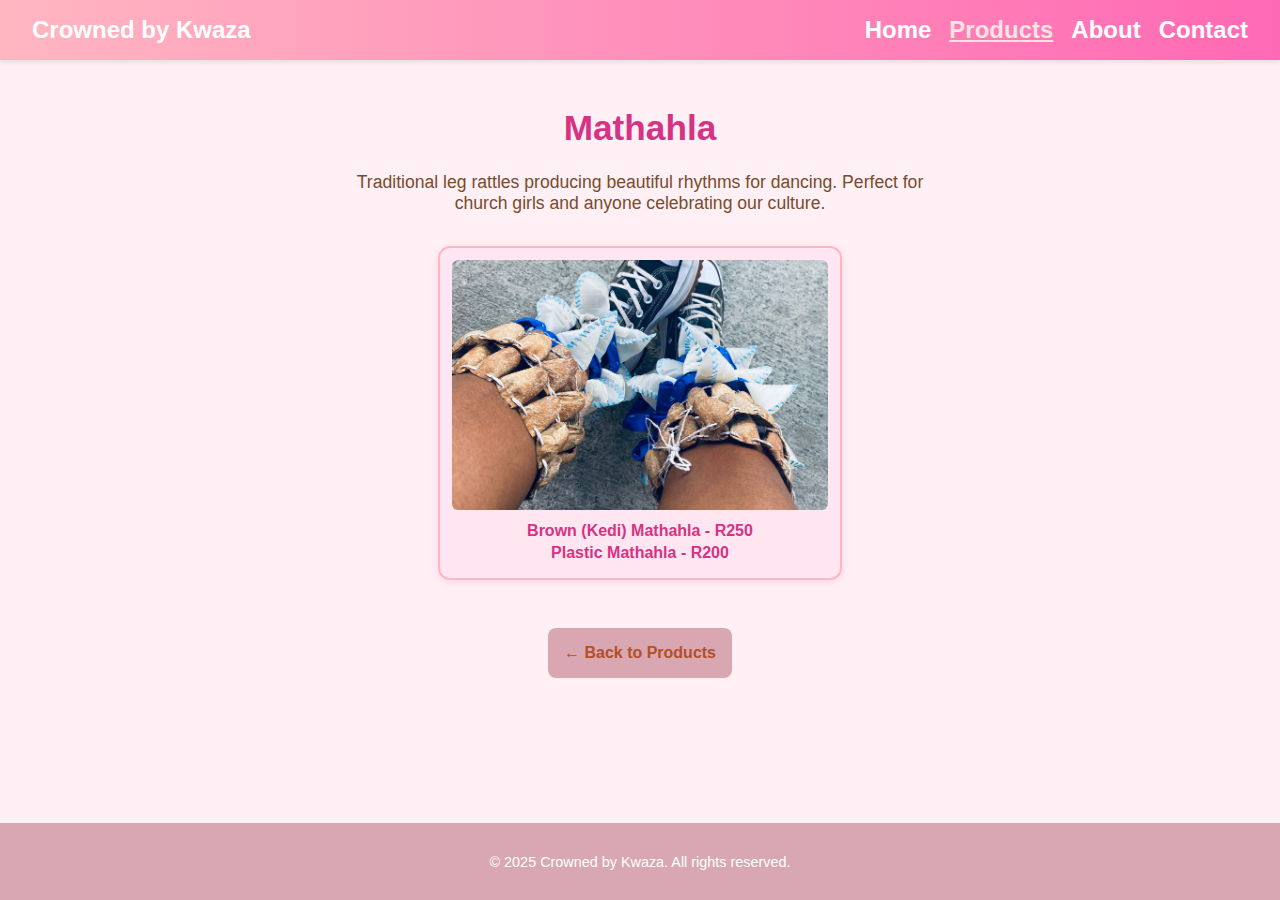
<file: mathahla.html>
<!DOCTYPE html>
<html lang="en">
<head>
  <meta charset="UTF-8" />
  <meta name="viewport" content="width=device-width, initial-scale=1" />
  <title>Mathahla | Crowned by Kwaza</title>
  <style>
    body {
      margin: 0;
      font-family: 'Segoe UI', Tahoma, Geneva, Verdana, sans-serif;
      background-color: #fff0f5;
      color: #4a2a13;
      min-height: 100vh;
      display: flex;
      flex-direction: column;
    }

    /* Navbar */
    .navbar {
      background: linear-gradient(90deg, #ffb6c1, #ff69b4);
      padding: 1rem 2rem;
      display: flex;
      justify-content: space-between;
      align-items: center;
      color: #fff;
      font-weight: 700;
      font-size: 1.5rem;
      box-shadow: 0 2px 6px rgba(0, 0, 0, 0.1);
    }
    .navbar .nav-links {
      list-style: none;
      display: flex;
      gap: 18px;
      margin: 0;
      padding: 0;
    }
    .navbar .nav-links li a {
      color: #fff;
      text-decoration: none;
      font-weight: 600;
      transition: color 0.3s ease;
    }
    .navbar .nav-links li a:hover,
    .navbar .nav-links li a:focus,
    .navbar .nav-links li a.active {
      color: #ffe4e1;
      text-decoration: underline;
    }

    /* Page Title & Intro */
    .page-title {
      text-align: center;
      margin: 3rem 1rem 1.5rem;
      color: #d63384;
      font-size: 2.2rem;
      font-weight: 700;
    }
    .intro {
      max-width: 600px;
      margin: 0 auto 2rem;
      padding: 0 1rem;
      font-size: 1.1rem;
      color: #7a4b2c;
      text-align: center;
    }

    /* Gallery */
    .gallery {
      max-width: 1000px;
      margin: 0 auto 3rem;
      padding: 0 1rem;
      display: grid;
      grid-template-columns: repeat(auto-fit, minmax(240px, 1fr));
      gap: 20px;
    }
    .gallery-item {
      border: 2px solid #ffb6c1;
      border-radius: 12px;
      overflow: hidden;
      background: #ffe6f0; /* subtle pink background */
      box-shadow: 0 2px 8px rgba(255, 105, 180, 0.2);
      transition: box-shadow 0.3s ease, transform 0.3s ease;
      cursor: pointer;
      display: flex;
      flex-direction: column;
      align-items: center;
      padding: 12px;
    }
    .gallery-item:hover,
    .gallery-item:focus {
      box-shadow: 0 6px 18px rgba(214, 51, 132, 0.4);
      transform: translateY(-5px);
      outline: none;
    }
    .gallery-item img {
      width: 100%;
      max-height: 250px;
      object-fit: contain;
      border-radius: 6px;
      margin-bottom: 12px;
    }
    .caption {
      font-size: 1rem;
      color: #d63384;
      font-weight: 600;
      text-align: center;
      margin-bottom: 4px;
    }

    /* Back to Products with background */
    .back-link {
      max-width: 700px;
      margin: 0 auto 3rem;
      padding: 1rem;
      font-size: 1rem;
      font-weight: 600;
      color: #b3502a;
      background-color: #d8a7b1; /* Matches gallery background */
      border-radius: 8px;
      text-decoration: none;
      display: block;
      text-align: center;
      transition: background-color 0.3s ease, color 0.3s ease;
    }
    .back-link:hover,
    .back-link:focus {
      background-color: #c08d98;
      color: #7a2a0a;
      text-decoration: underline;
      outline: none;
    }

    /* Footer with same tone */
    footer {
      text-align: center;
      padding: 1rem 0;
      font-size: 0.9rem;
      color: #fff;
      background-color: #d8a7b1; /* Matches item box */
      margin-top: auto;
    }


    @media (max-width: 600px) {
      .navbar {
        flex-direction: column;
        gap: 12px;
        font-size: 1.3rem;
      }
      .navbar .nav-links {
        flex-direction: column;
        gap: 10px;
      }
    }
  </style>
</head>
<body>
  <header class="navbar">
    <div class="logo">Crowned by Kwaza</div>
    <nav>
      <ul class="nav-links">
        <li><a href="index.html">Home</a></li>
        <li><a href="product.html" class="active">Products</a></li>
        <li><a href="about.html">About</a></li>
        <li><a href="contact.html">Contact</a></li>
      </ul>
    </nav>
  </header>

  <h1 class="page-title">Mathahla</h1>
  <p class="intro">Traditional leg rattles producing beautiful rhythms for dancing. Perfect for church girls and anyone celebrating our culture.</p>

  <div class="gallery" role="list">
    <div class="gallery-item" role="listitem" tabindex="0">
      <img src="images/mathahla.jpg" alt="Brown Kedi and green Mathahla" />
      <div class="caption">Brown (Kedi) Mathahla - R250</div>
      <div class="caption">Plastic Mathahla - R200</div>
    </div>
  </div>

  <a href="product.html" class="back-link">&larr; Back to Products</a>

  <footer>
    <p>&copy; 2025 Crowned by Kwaza. All rights reserved.</p>
  </footer>
</body>
</html>
</file>
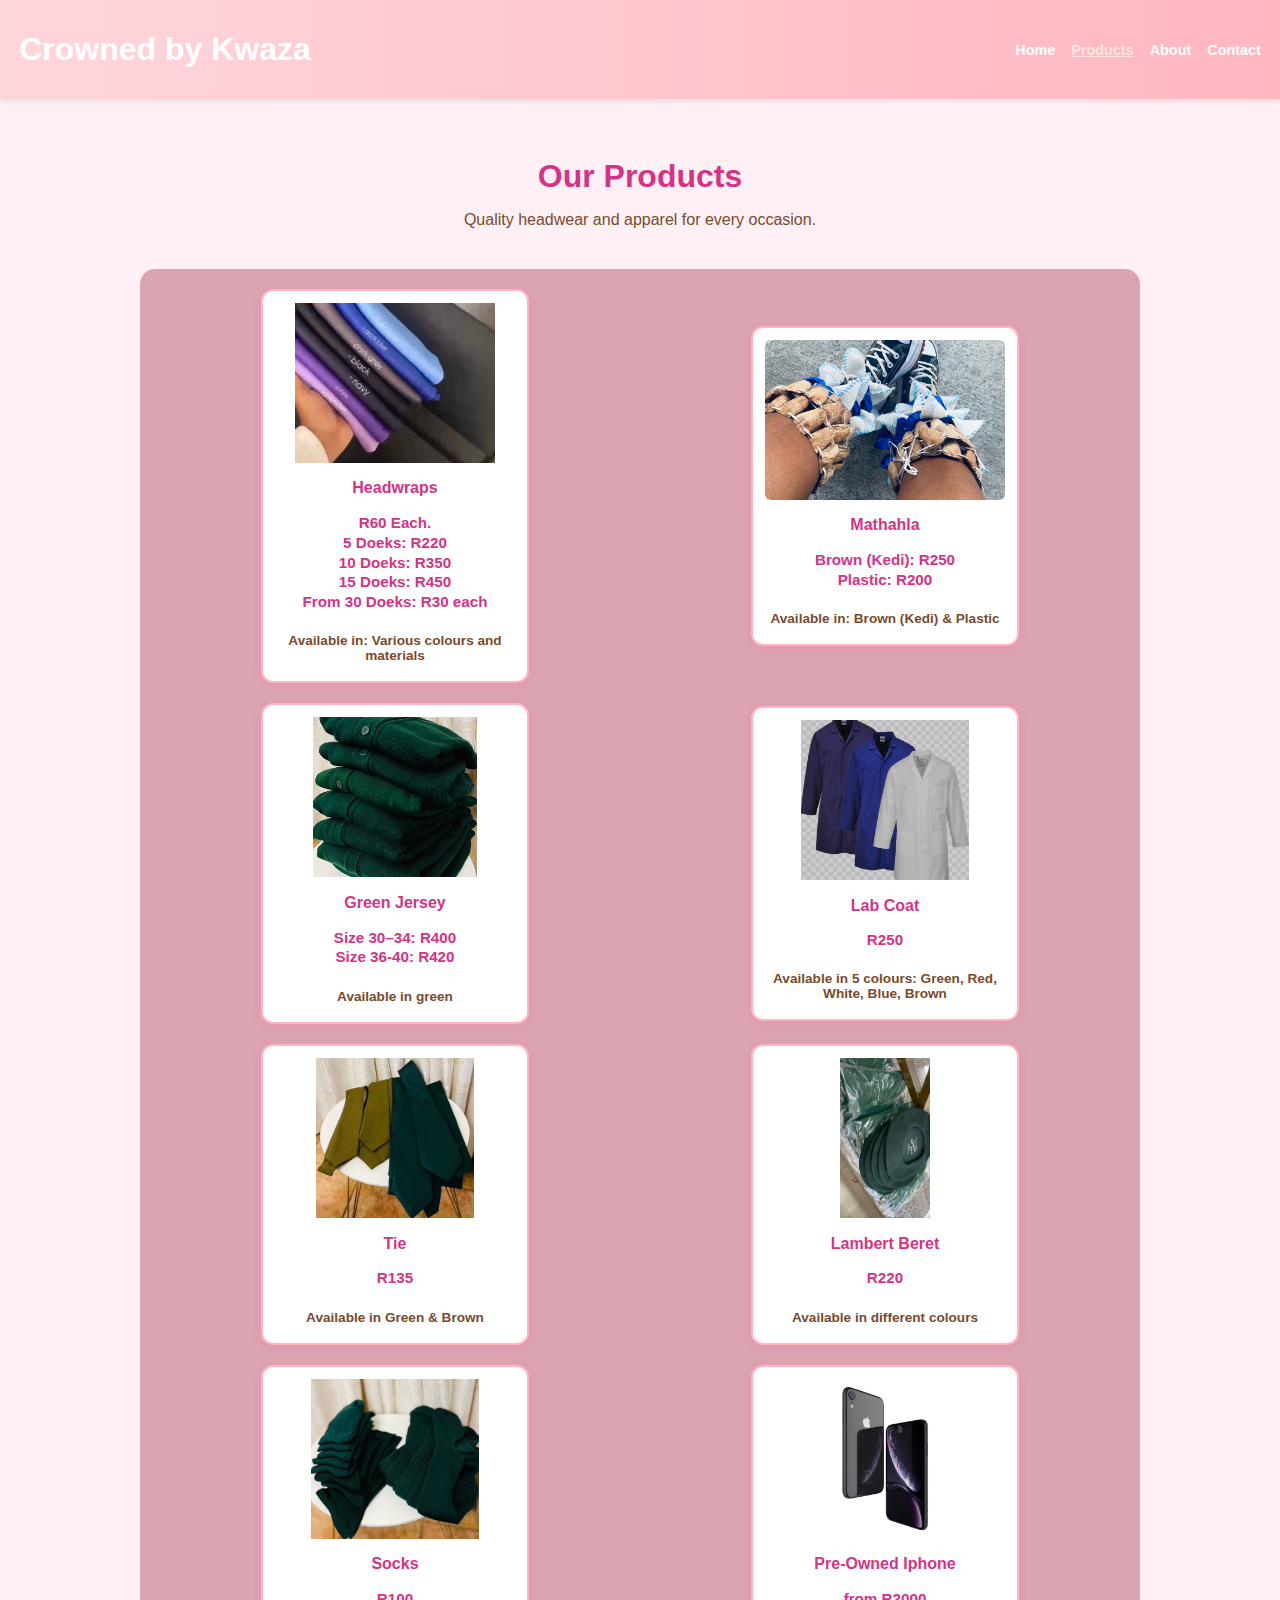
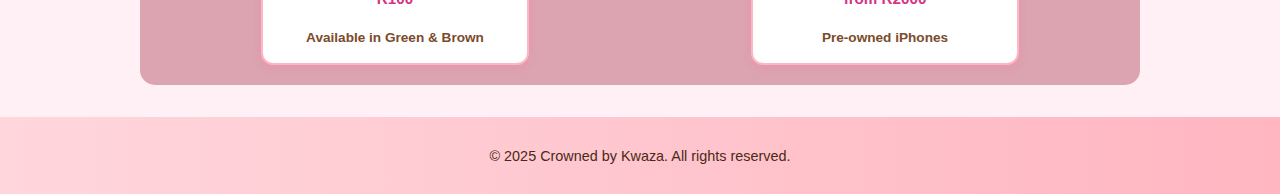
<file: product.html>
<!DOCTYPE html>
<html lang="en">
<head>
  <meta charset="UTF-8" />
  <meta name="viewport" content="width=device-width, initial-scale=1" />
  <title>Products | Crowned by Kwaza</title>
  <style>
    body {
      margin: 0;
      font-family: 'Segoe UI', Tahoma, Geneva, Verdana, sans-serif;
      background-color: #fff0f5;
      color: #4a2a13;
      min-height: 100vh;
      display: flex;
      flex-direction: column;
      overflow-x: hidden;
    }

    /* Navbar */
    .navbar {
      background: linear-gradient(90deg, #ffd6dc, #ffb6c1);
      padding: 0.6rem 1.2rem;
      display: flex;
      justify-content: space-between;
      align-items: center;
      color: #fff;
      font-weight: 700;
      font-size: 1rem;
      box-shadow: 0 2px 6px rgba(0, 0, 0, 0.1);
    }
    .navbar .nav-links {
      list-style: none;
      display: flex;
      gap: 16px;
      margin: 0;
      padding: 0;
      flex-wrap: wrap;
    }
    .navbar .nav-links li a {
      color: #fff;
      text-decoration: none;
      font-weight: 600;
      transition: color 0.3s ease;
      font-size: 0.9rem;
    }
    .navbar .nav-links li a:hover,
    .navbar .nav-links li a:focus,
    .navbar .nav-links li a.active {
      color: #ffe4e1;
      text-decoration: underline;
    }

    /* Page header */
    .page-header {
      text-align: center;
      margin: 2rem 1rem 1.5rem;
      color: #d63384;
    }
    .page-header h2 {
      font-size: 2rem;
      margin-bottom: 0.5rem;
      font-weight: 700;
    }
    .page-header p {
      font-size: 1rem;
      color: #7a4b2c;
      font-weight: 500;
    }

    /* Product grid container */
    .product-grid-container {
      background-color: #dca3b0;
      padding: 20px;
      border-radius: 15px;
      max-width: 1000px;
      width: 100%;
      margin: 0 auto 2rem auto;
      box-sizing: border-box;
    }

    /* Product grid */
    .product-grid {
      display: flex;               /* ✅ Flex for vertical stacking on mobile */
      flex-direction: column;      /* ✅ vertical layout */
      gap: 20px;
      align-items: center;         /* ✅ horizontally center items */
      width: 100%;
    }

    .product-card {
      background: #fff;
      border: 2px solid #ffb6c1;
      border-radius: 12px;
      box-shadow: 0 2px 8px rgba(255, 105, 180, 0.2);
      text-align: center;
      padding: 12px;
      text-decoration: none;
      color: #4a2a13;
      font-weight: 600;
      display: flex;
      flex-direction: column;
      align-items: center;
      transition: box-shadow 0.3s ease, transform 0.3s ease;
      width: 100%;
      max-width: 240px;
    }
    .product-card:hover,
    .product-card:focus {
      box-shadow: 0 6px 18px rgba(214, 51, 132, 0.4);
      transform: translateY(-5px);
      outline: none;
    }
    .product-card img {
      width: 100%;
      max-height: 160px;
      object-fit: contain;
      border-radius: 6px;
      margin-bottom: 12px;
    }
    .product-card h4 {
      margin: 0.3rem 0 0.6rem;
      text-transform: capitalize;
      font-weight: 700;
      color: #d63384;
    }
    .price {
      color: #d63384;
      font-size: 0.95rem;
      margin: 6px 0 8px;
      line-height: 1.3;
    }
    .colors, .discription {
      font-size: 0.85rem;
      color: #7a4b2c;
      margin-bottom: 6px;
    }

    /* Footer */
    footer {
      text-align: center;
      padding: 1rem 0;
      font-size: 0.9rem;
      color: #4a2a13;
      background: linear-gradient(90deg, #ffd6dc, #ffb6c1);
      margin-top: auto;
    }

    /* Responsive */
    @media (min-width: 768px) {
      .product-grid {
        display: grid;
        grid-template-columns: repeat(2, 1fr);
        gap: 20px;
        justify-items: center;
      }
    }

    @media (max-width: 600px) {
      .navbar {
        flex-direction: column;
        gap: 6px;
        font-size: 0.95rem;
      }
      .navbar .nav-links {
        flex-direction: column;
        gap: 6px;
      }
    }
  </style>
</head>
<body>

  <header class="navbar">
    <h1 class="logo">Crowned by Kwaza</h1>
    <nav>
      <ul class="nav-links">
        <li><a href="index.html">Home</a></li>
        <li><a href="product.html" class="active">Products</a></li>
        <li><a href="about.html">About</a></li>
        <li><a href="contact.html">Contact</a></li>
      </ul>
    </nav>
  </header>

  <section class="page-header">
    <h2>Our Products</h2>
    <p>Quality headwear and apparel for every occasion.</p>
  </section>

  <section class="product-grid-container">
    <section class="product-grid">

      <a href="headwrap.html" class="product-card">
        <img src="images/kwaza (9).jpg" alt="Headwraps" />
        <h4>Headwraps</h4>
        <p class="price">
          R60 Each.<br>
          5 Doeks: R220<br>
          10 Doeks: R350<br>
          15 Doeks: R450<br>
          From 30 Doeks: R30 each
        </p>
        <p class="colors">Available in: Various colours and materials</p>
      </a>

      <a href="mathahla.html" class="product-card">
        <img src="images/mathahla.jpg" alt="Mathahla" />
        <h4>Mathahla</h4>
        <p class="price">
          Brown (Kedi): R250<br />
          Plastic: R200
        </p>
        <p class="colors">Available in: Brown (Kedi) & Plastic</p>
      </a>

      <a href="jersey.html" class="product-card">
        <img src="images/green-jersey.jpg" alt="Green Jersey" />
        <h4>Green Jersey</h4>
        <p class="price">
          Size 30–34: R400<br />
          Size 36-40: R420
        </p>
        <p class="colors">Available in green</p>
      </a>

      <a href="labcoats.html" class="product-card">
        <img src="images/labcoats (1).jpg" alt="Lab Coat" />
        <h4>Lab Coat</h4>
        <p class="price">R250</p>
        <p class="colors">Available in 5 colours: Green, Red, White, Blue, Brown</p>
      </a>

      <a href="tie.html" class="product-card">
        <img src="images/tie.jpg" alt="Tie" />
        <h4>Tie</h4>
        <p class="price">R135</p>
        <p class="colors">Available in Green & Brown</p>
      </a>

      <a href="lambert.html" class="product-card">
        <img src="images/lambert beret (1).jpg" alt="Lambert Beret" />
        <h4>Lambert Beret</h4>
        <p class="price">R220</p>
        <p class="colors">Available in different colours</p>
      </a>

      <a href="socks.html" class="product-card">
        <img src="images/socks (1).jpg" alt="Socks" />
        <h4>Socks</h4>
        <p class="price">R100</p>
        <p class="colors">Available in Green & Brown</p>
      </a>

      <a href="iphone.html" class="product-card">
        <img src="images/iphone.jpeg" alt="Iphone" />
        <h4>Pre-owned Iphone</h4>
        <p class="price">from R2000</p>
        <p class="discription">Pre-owned iPhones</p>
      </a>

    </section>
  </section>

  <footer>
    <p>&copy; 2025 Crowned by Kwaza. All rights reserved.</p>
  </footer>

</body>
</html>
</file>
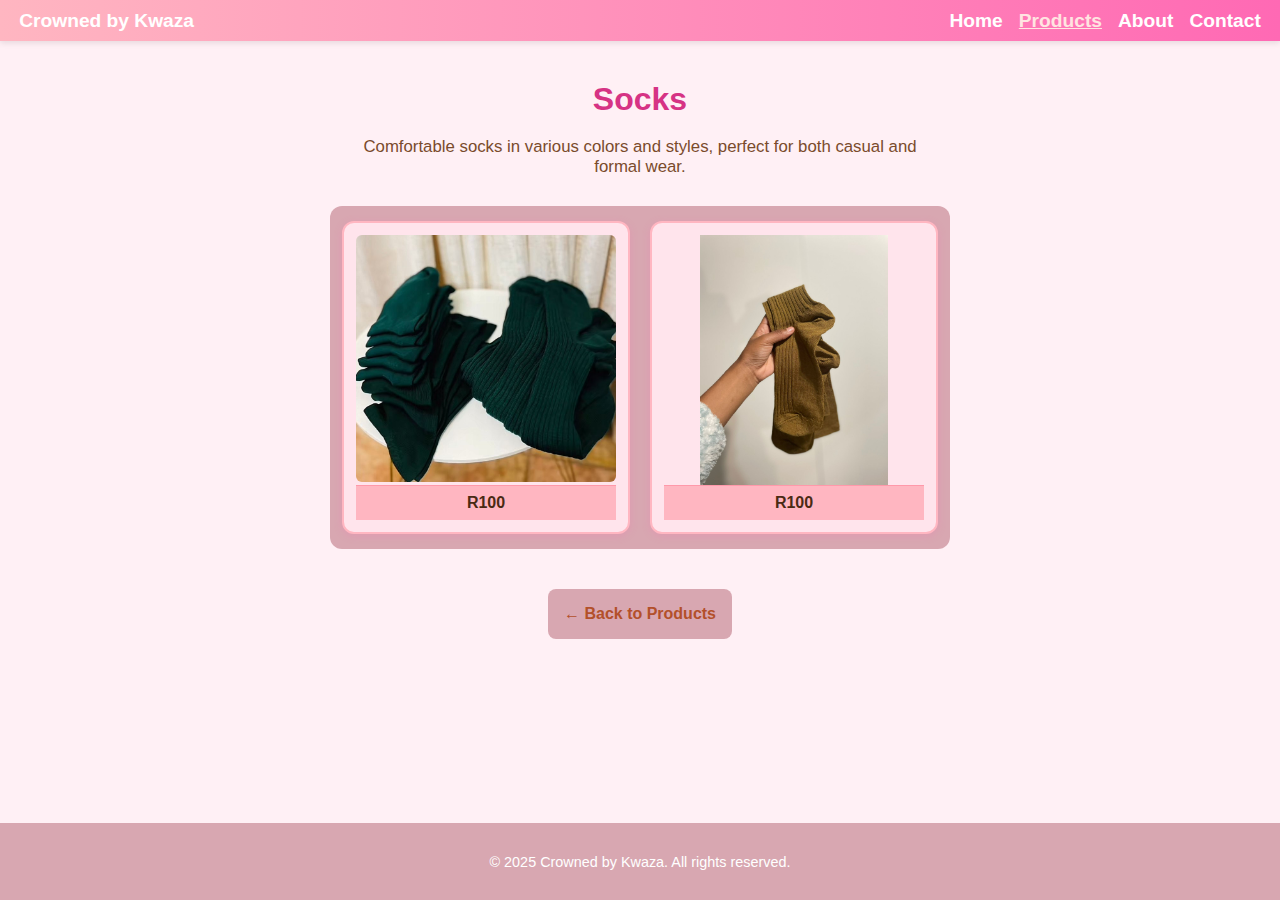
<file: socks.html>
<!DOCTYPE html>
<html lang="en">
<head>
  <meta charset="UTF-8" />
  <meta name="viewport" content="width=device-width, initial-scale=1" />
  <title>Socks | Crowned by Kwaza</title>
  <style>
    body {
      margin: 0;
      font-family: 'Segoe UI', Tahoma, Geneva, Verdana, sans-serif;
      background-color: #fff0f5;
      color: #4a2a13;
      min-height: 100vh;
      display: flex;
      flex-direction: column;
      overflow-x: hidden; /* Prevent horizontal scrolling */
    }
    /* Navbar */
    .navbar {
      background: linear-gradient(90deg, #ffb6c1, #ff69b4);
      padding: 0.6rem 1.2rem; /* Slimmer navbar */
      display: flex;
      justify-content: space-between;
      align-items: center;
      color: #fff;
      font-weight: 700;
      font-size: 1.2rem;
      box-shadow: 0 2px 6px rgba(0, 0, 0, 0.1);
    }
    .navbar .nav-links {
      list-style: none;
      display: flex;
      gap: 16px;
      margin: 0;
      padding: 0;
      flex-wrap: wrap; /* Wrap on smaller screens */
    }
    .navbar .nav-links li a {
      color: #fff;
      text-decoration: none;
      font-weight: 600;
      transition: color 0.3s ease;
    }
    .navbar .nav-links li a:hover,
    .navbar .nav-links li a:focus,
    .navbar .nav-links li a[aria-current="page"] {
      color: #ffe4e1;
      text-decoration: underline;
    }

    /* Page title */
    .page-title {
      text-align: center;
      margin: 2.5rem 1rem 1.2rem;
      color: #d63384;
      font-size: 2rem;
      font-weight: 700;
    }
    .intro {
      max-width: 600px;
      margin: 0 auto 1.8rem;
      padding: 0 1rem;
      font-size: 1.05rem;
      color: #7a4b2c;
      text-align: center;
    }

    /* Gallery */
    .gallery {
      max-width: 1000px;
      margin: 0 auto 2.5rem;
      padding: 15px 12px;
      background-color: #d8a7b1; /* dusty rose */
      border-radius: 12px;
      display: grid;
      grid-template-columns: repeat(auto-fit, minmax(260px, 1fr));
      gap: 20px;
      justify-items: center;
    }
    .gallery-item {
      border: 2px solid #ffb6c1;
      border-radius: 12px;
      overflow: hidden;
      background: #ffe4ec; /* Matches headwrap item box */
      box-shadow: 0 2px 8px rgba(255, 105, 180, 0.2);
      transition: box-shadow 0.3s ease, transform 0.3s ease;
      cursor: pointer;
      width: 100%;
      max-width: 260px;
      display: flex;
      flex-direction: column;
      align-items: center;
      padding: 12px;
    }
    .gallery-item:hover,
    .gallery-item:focus {
      box-shadow: 0 6px 18px rgba(214, 51, 132, 0.4);
      transform: translateY(-5px);
      outline: none;
    }
    .gallery-item img {
      width: 100%;
      max-height: 250px;
      object-fit: contain;
      border-radius: 6px;
      margin-bottom: 0;
    }
    .gallery-item .caption {
      font-size: 1rem;
      color: #4a2a13;
      font-weight: 600;
      text-align: center;
      background-color: #ffb6c1;
      width: 100%;
      padding: 8px 0;
      margin-top: auto;
      border-top: 1px solid #ff99aa;
    }

    /* Back to Products button */
    .back-link {
      max-width: 700px;
      margin: 0 auto 2.5rem;
      padding: 1rem;
      font-size: 1rem;
      font-weight: 600;
      color: #b3502a;
      background-color: #d8a7b1;
      border-radius: 8px;
      text-decoration: none;
      display: block;
      text-align: center;
      transition: background-color 0.3s ease, color 0.3s ease;
    }
    .back-link:hover,
    .back-link:focus {
      background-color: #c08d98;
      color: #7a2a0a;
      text-decoration: underline;
      outline: none;
    }

    /* Footer */
    footer {
      text-align: center;
      padding: 1rem 0;
      font-size: 0.9rem;
      color: #fff;
      background-color: #d8a7b1;
      margin-top: auto; /* Remove extra white space under footer */
    }

    @media (max-width: 600px) {
      .navbar {
        flex-direction: column;
        gap: 6px;
        font-size: 1rem;
      }
      .navbar .nav-links {
        flex-direction: column;
        gap: 6px;
      }
      .gallery {
        padding: 10px 8px;
      }
      .gallery-item {
        width: 220px;
      }
    }
  </style>
</head>
<body>
  <header class="navbar">
    <div class="logo">Crowned by Kwaza</div>
    <nav>
      <ul class="nav-links">
        <li><a href="index.html">Home</a></li>
        <li><a href="product.html" aria-current="page">Products</a></li>
        <li><a href="about.html">About</a></li>
        <li><a href="contact.html">Contact</a></li>
      </ul>
    </nav>
  </header>

  <h1 class="page-title">Socks</h1>
  <p class="intro">Comfortable socks in various colors and styles, perfect for both casual and formal wear.</p>

  <div class="gallery" role="list">
    <div class="gallery-item" role="listitem" tabindex="0">
      <img src="images/socks (1).jpg" alt="Socks" />
      <div class="caption">R100</div>
    </div>
    <div class="gallery-item" role="listitem" tabindex="0">
      <img src="images/socks (2).jpg" alt="Socks" />
      <div class="caption">R100</div>
    </div>
  </div>

  <a href="product.html" class="back-link">&larr; Back to Products</a>

  <footer>
    <p>&copy; 2025 Crowned by Kwaza. All rights reserved.</p>
  </footer>
</body>
</html>
</file>
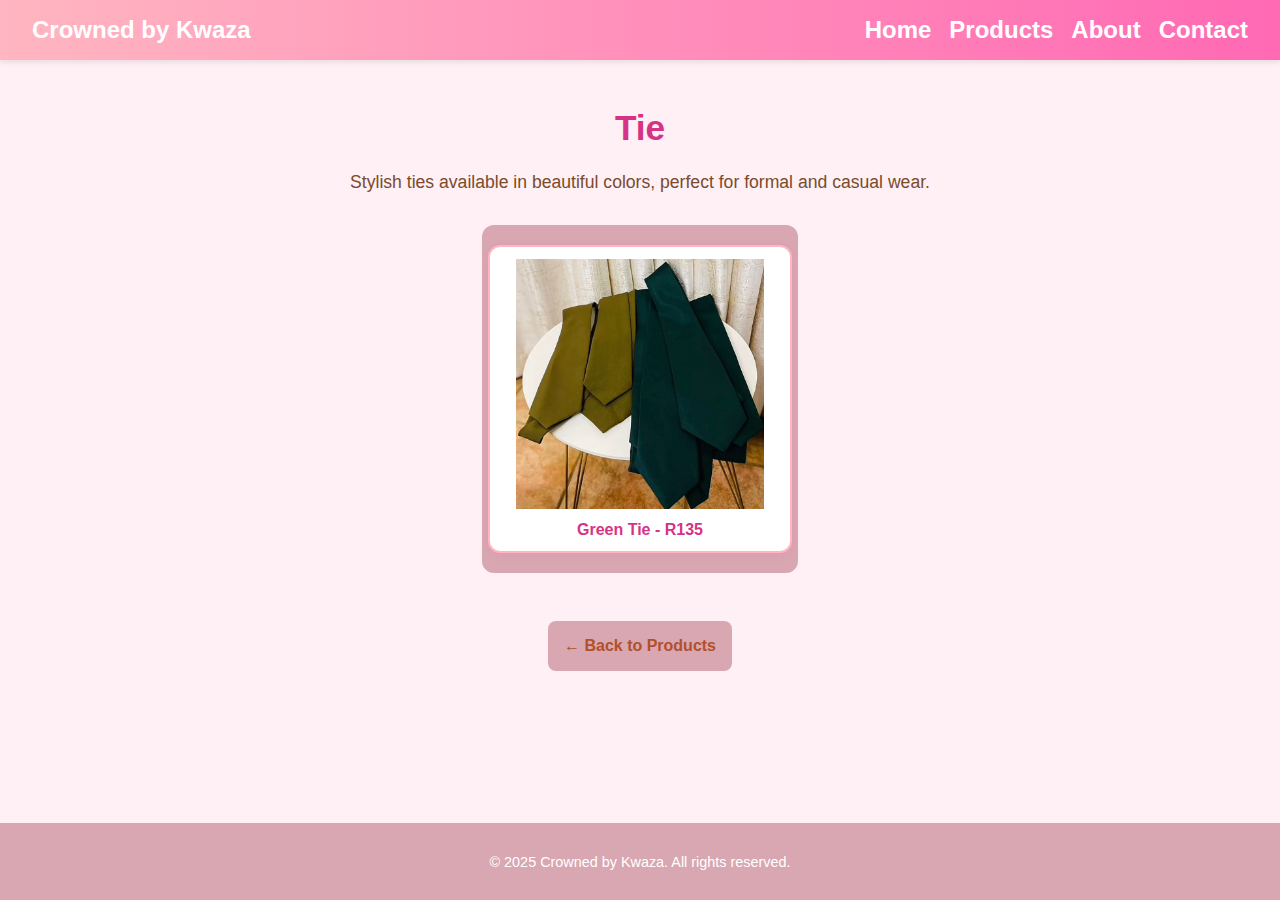
<file: tie.html>
<!DOCTYPE html>
<html lang="en">
<head>
  <meta charset="UTF-8" />
  <meta name="viewport" content="width=device-width, initial-scale=1" />
  <title>Tie | Crowned by Kwaza</title>
  <style>
    body {
      margin: 0;
      font-family: 'Segoe UI', Tahoma, Geneva, Verdana, sans-serif;
      background-color: #fff0f5;
      color: #4a2a13;
      min-height: 100vh;
      display: flex;
      flex-direction: column;
    }

    /* Navbar */
    .navbar {
      background: linear-gradient(90deg, #ffb6c1, #ff69b4);
      padding: 1rem 2rem;
      display: flex;
      justify-content: space-between;
      align-items: center;
      color: #fff;
      font-weight: 700;
      font-size: 1.5rem;
      box-shadow: 0 2px 6px rgba(0, 0, 0, 0.1);
    }
    .navbar .nav-links {
      list-style: none;
      display: flex;
      gap: 18px;
      margin: 0;
      padding: 0;
    }
    .navbar .nav-links li a {
      color: #fff;
      text-decoration: none;
      font-weight: 600;
      transition: color 0.3s ease;
    }
    .navbar .nav-links li a:hover,
    .navbar .nav-links li a:focus {
      color: #ffe4e1;
      text-decoration: underline;
    }

    /* Page title and intro */
    .page-title {
      text-align: center;
      margin: 3rem 1rem 1.5rem;
      color: #d63384;
      font-size: 2.2rem;
      font-weight: 700;
    }
    .intro {
      max-width: 600px;
      margin: 0 auto 2rem;
      padding: 0 1rem;
      font-size: 1.1rem;
      color: #7a4b2c;
      text-align: center;
    }

    /* Gallery with colored background */
    .gallery {
      max-width: 700px;
      margin: 0 auto 3rem;
      padding: 20px;
      background-color: #d8a7b1; /* Matches headwraps item background */
      border-radius: 12px;
      display: flex;
      flex-direction: column;
      gap: 20px;
      align-items: center;
    }
    .gallery-item {
      border: 2px solid #ffb6c1;
      border-radius: 12px;
      overflow: hidden;
      background: #fff;
      box-shadow: 0 2px 8px rgba(255, 105, 180, 0.2);
      transition: box-shadow 0.3s ease, transform 0.3s ease;
      cursor: pointer;
      width: 100%;
      max-width: 300px;
      display: flex;
      flex-direction: column;
      align-items: center;
      padding: 12px;
    }
    .gallery-item:hover,
    .gallery-item:focus {
      box-shadow: 0 6px 18px rgba(214, 51, 132, 0.4);
      transform: translateY(-5px);
      outline: none;
    }
    .gallery-item img {
      width: 100%;
      max-height: 250px;
      object-fit: contain;
      border-radius: 6px;
      margin-bottom: 12px;
    }
    .gallery-item .caption {
      font-size: 1rem;
      color: #d63384;
      font-weight: 600;
      text-align: center;
    }

    /* Back to Products with background */
    .back-link {
      max-width: 700px;
      margin: 0 auto 3rem;
      padding: 1rem;
      font-size: 1rem;
      font-weight: 600;
      color: #b3502a;
      background-color: #d8a7b1; /* Matches gallery background */
      border-radius: 8px;
      text-decoration: none;
      display: block;
      text-align: center;
      transition: background-color 0.3s ease, color 0.3s ease;
    }
    .back-link:hover,
    .back-link:focus {
      background-color: #c08d98;
      color: #7a2a0a;
      text-decoration: underline;
      outline: none;
    }

    /* Footer with same tone */
    footer {
      text-align: center;
      padding: 1rem 0;
      font-size: 0.9rem;
      color: #fff;
      background-color: #d8a7b1; /* Matches item box */
      margin-top: auto;
    }

    /* Responsive adjustments */
    @media (max-width: 600px) {
      .navbar {
        flex-direction: column;
        gap: 12px;
        font-size: 1.3rem;
      }
      .navbar .nav-links {
        flex-direction: column;
        gap: 10px;
      }
    }
  </style>
</head>
<body>
  <header class="navbar">
    <div class="logo">Crowned by Kwaza</div>
    <nav>
      <ul class="nav-links">
        <li><a href="index.html">Home</a></li>
        <li><a href="product.html" aria-current="page">Products</a></li>
        <li><a href="about.html">About</a></li>
        <li><a href="contact.html">Contact</a></li>
      </ul>
    </nav>
  </header>

  <h1 class="page-title">Tie</h1>
  <p class="intro">Stylish ties available in beautiful colors, perfect for formal and casual wear.</p>

  <div class="gallery" role="list">
    <div class="gallery-item" role="listitem" tabindex="0">
      <img src="images/tie.jpg" alt="Green Tie" />
      <div class="caption">Green Tie - R135</div>
    </div>
  </div>

  <a href="product.html" class="back-link">&larr; Back to Products</a>

  <footer>
    <p>&copy; 2025 Crowned by Kwaza. All rights reserved.</p>
  </footer>
</body>
</html>
</file>
<file: style.css>
/* =======================
   Global Styles
======================= */
body {
  margin: 0;
  font-family: 'Segoe UI', Tahoma, Geneva, Verdana, sans-serif;
  background-color: #fff0f5;
  color: #333;
  min-height: 100vh;
  display: flex;
  flex-direction: column;
}

/* =======================
   Navbar
======================= */
.navbar {
  display: flex;
  justify-content: space-between;
  align-items: center;
  background: linear-gradient(90deg, #ffb6c1, #ff69b4);
  color: #fff;
  padding: 1rem 2rem;
  box-shadow: 0 2px 6px rgba(0, 0, 0, 0.1);
}

.navbar .logo {
  font-size: 1.8rem;
  font-weight: bold;
  font-family: 'Georgia', serif;
}

.nav-links {
  list-style: none;
  display: flex;
  gap: 1.5rem;
  margin: 0;
  padding: 0;
}

.nav-links a {
  color: #fff;
  text-decoration: none;
  font-weight: 500;
  transition: color 0.3s ease;
}

.nav-links a:hover,
.nav-links a:focus {
  color: #ffe4e1;
  text-decoration: underline;
  outline: none;
}

/* =======================
   Hero Section
======================= */
.hero {
  text-align: center;
  padding: 4rem 2rem;
  background-color: #ffe4e1;
}

.hero h2 {
  font-size: 2.2rem;
  color: #d63384;
  margin-bottom: 0.5rem;
}

.hero p {
  font-size: 1.1rem;
  color: #555;
}

/* =======================
   Product Grid
======================= */
.featured-products {
  padding: 2rem;
}

.featured-products h3 {
  text-align: center;
  font-size: 1.8rem;
  color: #d63384;
  margin-bottom: 2rem;
}

.product-grid {
  display: flex;
  flex-wrap: wrap;
  gap: 24px;
  justify-content: center;
  padding: 20px 0;
}

.product-card {
  display: block;
  background-color: #fff;
  border: 2px solid #ffb6c1;
  border-radius: 8px;
  width: 260px;
  padding: 16px;
  text-align: center;
  text-decoration: none;
  color: inherit;
  transition: transform 0.3s ease, box-shadow 0.3s ease;
}

.product-card:hover,
.product-card:focus {
  transform: translateY(-5px);
  box-shadow: 0 4px 12px rgba(0, 0, 0, 0.2);
  outline: 2px solid #d63384;
  outline-offset: 4px;
}

.product-card img {
  width: 100%;
  max-height: 180px;
  object-fit: contain;
  border-radius: 6px;
  margin-bottom: 12px;
}

.product-card h4 {
  font-size: 1.25rem;
  margin-bottom: 8px;
  color: #333;
}

.product-card .price {
  font-weight: 600;
  color: #b3502a;
  font-size: 1.1rem;
  margin-bottom: 6px;
}

.product-card .colors {
  font-size: 0.85rem;
  color: #777;
  font-style: italic;
  margin-top: 0;
}

/* =======================
   Back Link
======================= */
.back-link {
  max-width: 300px;
  margin: 20px auto 3rem;
  padding: 0 1rem;
  font-size: 1rem;
  font-weight: 600;
  color: #b3502a;
  text-decoration: none;
  display: inline-block;
  text-align: center;
  transition: color 0.3s ease;
}

.back-link:hover,
.back-link:focus {
  color: #7a2a0a;
  text-decoration: underline;
  outline: none;
}

/* =======================
   Footer
======================= */
footer {
  text-align: center;
  padding: 1rem;
  background-color: #ff69b4;
  color: #fff;
  margin-top: auto;
}

/* =======================
   Responsive
======================= */
@media (max-width: 768px) {
  .product-card {
    width: 90%;
    max-width: 400px;
  }

  .product-detail .product-variants {
    flex-direction: column;
    align-items: center;
  }

  .product-detail .variant {
    width: 90%;
    max-width: 350px;
  }
}

@media (max-width: 600px) {
  .nav-links {
    flex-direction: column;
    gap: 12px;
  }

  .navbar {
    padding: 10px 20px;
  }

  .logo {
    font-size: 1.5rem;
  }
}
</file>
